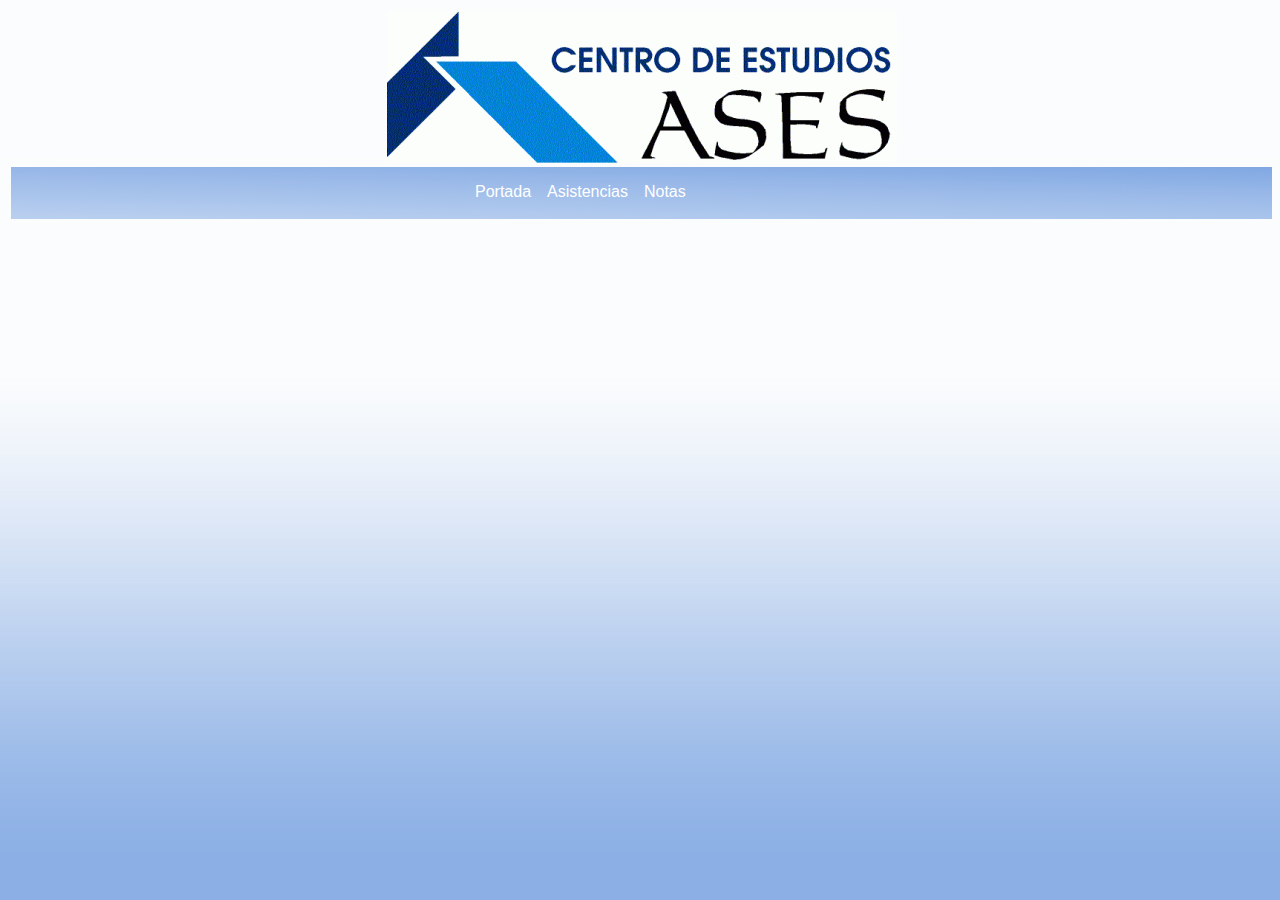
<file: ases/web/index.html>
<!DOCTYPE html PUBLIC "-//W3C//DTD XHTML 1.0 Transitional//EN" "http://www.w3.org/TR/xhtml1/DTD/xhtml1-transitional.dtd">
<html xmlns="http://www.w3.org/1999/xhtml">
<head>
<meta http-equiv="Content-Type" content="text/html; charset=utf-8" />
<title>Documento sin t&iacute;tulo</title>
<link href="ases.css" rel="stylesheet" type="text/css" />
<style type="text/css">
<!--
.Estilo1 {font-family: Arial, Helvetica, sans-serif}
body {
	background-image: url(img/background.gif);
	background-repeat: repeat;
}
<!--aqui empieza css del menu-->
body, ul, li {
margin:0;
padding:0;
margin-left:auto;
margin-right:auto;
}
ul {
list-style:none;
display:inline-block;


}
ul li {
float:left;



}
ul#dropdownmenu {
margin:none;
list-style:none;
height:40px;
width:100%;
background: url(img/cabeceragif.gif) no-repeat;
vertical-align: middle;

}
ul#dropdownmenu li {
height:40px;
}
ul#dropdownmenu li a {
display:block;
padding:8px;
height:24px;
color:#FFF;
font-family:Arial, Verdana, Geneva, sans-serif;
font-size:16px;
text-decoration:none;
}
ul#dropdownmenu li a:hover {
background:#3366CC;
}
ul#dropdownmenu li ul {
display:none;
}
ul#dropdownmenu li:hover ul {
display:block;
background:#999;
position:absolute;
}
ul#dropdownmenu li:hover ul li {
float:none;
position:relative;
background: url(img/cabeceragif.gif) no-repeat;
}
ul#dropdownmenu li ul li ul, ul#dropdownmenu li:hover ul li ul {
display:none;
}
ul#dropdownmenu li:hover ul li:hover ul {
display:block;
top:0;

}
#apDiv3 {
	position:relative;
	width:91%;
	height:79px;
	z-index:99;
	margin-left:5%;
	margin-right:5%;
	
}
#apDiv4 {
	position:absolute;
	width:236px;
	height:115px;
	z-index:100;
	left: 51px;
	top: 382px;
}
#apDiv1 {
	position:absolute;
	width:484px;
	height:52px;
	z-index:1;
	left: 467px;
	top: 175px;
}
-->
</style>
</head>

<body width="100%" height="100%"> 

<table width="100%" height="100%" border="0">

  <tr>
    <td height="98" align="center"><img src="img/!LOGOASE(1).GIF" width="510" height="152" align="middle" /></td>
  </tr>
    <tr>
    <td valign="top" align="center"><table width="100%" height="52" border="0" background="img/cabeceragif.gif">
      <tr>
        <td>
       <!--<table width="70%" border="0" align="center">
            <tr>
             <td width="91"  align="left"><a href="index.html" class="subrayado">Portada</a>&nbsp;&nbsp;</td>
              <td width="144"  align="left"><a href="consultaa.php" class="subrayado">Consulta de asistencia</a></td>
              <td width="128"  align="left"><a href="moda.php" class="subrayado">Insertar asistencia</a></td>
              <td width="112"  align="left"><a href="modia.php" class="subrayado">Modificar asistencia</a></td>
              <td width="119"  align="left"><a href="consultan.php" class="subrayado">Consulta de notas</a></td>
              <td width="112"  align="left"><a href="modn.php" class="subrayado">Insertar notas</a></td>
              <td width="112"  align="left"><a href="modin.php" class="subrayado">Modificar notas</a></td>
             
            </tr>
          </table>-->
           <div id="apDiv1">           
           <ul id="dropdownmenu">
<li><a href="index.html">Portada</a></li>
<li>
<a href="#">Asistencias</a>
<ul>
<li><a href="moda.php">Insertar asistencias</a></li>
<li><a href="consultaa.php">Consultar asistencias</a></li>
<li><a href="modia.php">Modificar asistencias</a></li>
</ul>
</li>
<li>
  <div align="left"><a href="#">Notas</a>
    <ul>
      <li><a href="modn.php">Insertar notas</a></li>
      <li><a href="consultan.php">Consultar notas</a></li>
      <li><a href="modin.php">Modificar notas</a></li>
    </ul>
  </div>
</li>
</ul></div>
</td>
        </tr>
      </table>
      </td>
      </tr>
    </table>
    <p>&nbsp;</p>
    </td>
  </tr>
</table>
</body>
</html>
</file>
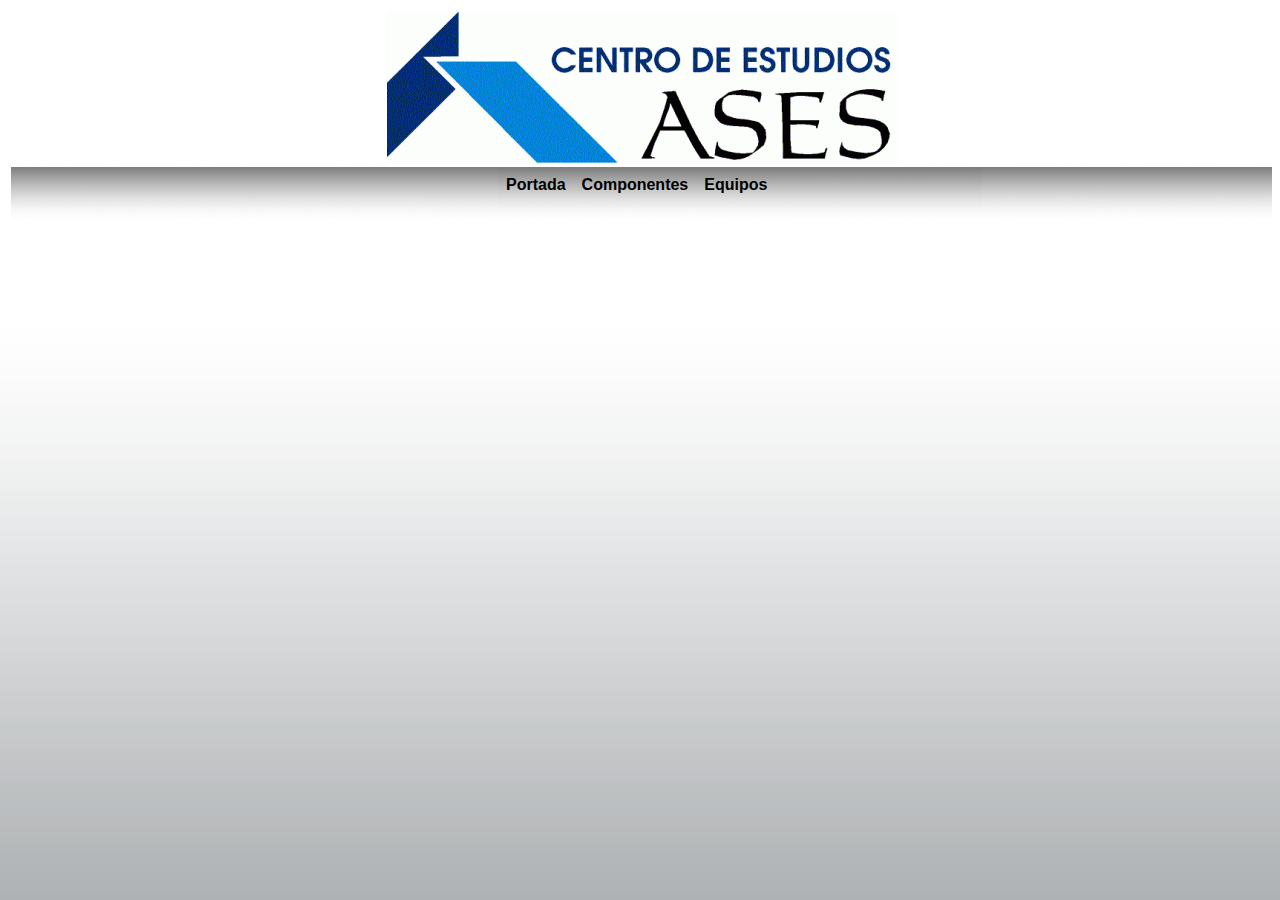
<file: ases/webinventario/index.html>
<!DOCTYPE html PUBLIC "-//W3C//DTD XHTML 1.0 Transitional//EN" "http://www.w3.org/TR/xhtml1/DTD/xhtml1-transitional.dtd">
<html xmlns="http://www.w3.org/1999/xhtml">
<head>
<meta http-equiv="Content-Type" content="text/html; charset=utf-8" />
<title>Documento sin t&iacute;tulo</title>
<link href="inventario.css" rel="stylesheet" type="text/css" />
<style type="text/css">
<!--
.Estilo1 {font-family: Arial, Helvetica, sans-serif}
body {
	background-image: url(img/background.gif);
	background-repeat: repeat;
}
<!--aqui empieza css del menu-->
body, ul, li {
margin:0;
padding:0;
margin-left:auto;
margin-right:auto;
}
ul {
list-style:none;
display:inline-block;


}
ul li {
float:left;



}
ul#dropdownmenu {
margin:none;
list-style:none;
height:40px;
width:100%;
background: url(img/cabeceragif.gif) no-repeat;
vertical-align: middle;

}
ul#dropdownmenu li {
height:40px;
}
ul#dropdownmenu li a {
display:block;
padding:8px;
height:24px;
color:#000000;
font-weight:bold;
font-family:Arial, Verdana, Geneva, sans-serif;
font-size:16px;
text-decoration:none;
}
ul#dropdownmenu li a:hover {
background:#FFFFFF;
}
ul#dropdownmenu li ul {
display:none;
}
ul#dropdownmenu li:hover ul {
display:block;
background:#999;
position:absolute;
}
ul#dropdownmenu li:hover ul li {
float:none;
position:relative;
background:#CCCCCC;
}
ul#dropdownmenu li ul li ul, ul#dropdownmenu li:hover ul li ul {
display:none;
}
ul#dropdownmenu li:hover ul li:hover ul {
display:block;
top:0;

}
#apDiv3 {
	position:relative;
	width:91%;
	height:79px;
	z-index:99;
	margin-left:5%;
	margin-right:5%;
	
}
#apDiv4 {
	position:absolute;
	width:236px;
	height:115px;
	z-index:100;
	left: 51px;
	top: 382px;
}
#apDiv1 {
	position:absolute;
	width:484px;
	height:69px;
	z-index:1;
	left: 467px;
	top: 175px;
}
#apDiv2 {
	position:absolute;
	width:280px;
	height:56px;
	z-index:1;
	left: 14px;
	top: 171px;
}
#apDiv5 {
	position:absolute;
	width:484px;
	height:52px;
	z-index:1;
	left: 498px;
	top: 168px;
}
-->
</style>
</head>

<body width="100%" height="100%"> 

<table width="100%" height="100%" border="0">

  <tr>
    <td height="98" align="center"><img src="img/!LOGOASE(1).GIF" width="510" height="152" align="middle" /></td>
  </tr>
    <tr>
    <td valign="top" align="center"><table width="100%" height="52" border="0" background="img/cabeceragif.gif">
      <tr>
        <td>
       <!--<table width="70%" border="0" align="center">
            <tr>
             <td width="91"  align="left"><a href="index.html" class="subrayado">Portada</a>&nbsp;&nbsp;</td>
              <td width="144"  align="left"><a href="consultaa.php" class="subrayado">Consulta de asistencia</a></td>
              <td width="128"  align="left"><a href="moda.php" class="subrayado">Insertar asistencia</a></td>
              <td width="112"  align="left"><a href="modia.php" class="subrayado">Modificar asistencia</a></td>
              <td width="119"  align="left"><a href="consultan.php" class="subrayado">Consulta de notas</a></td>
              <td width="112"  align="left"><a href="modn.php" class="subrayado">Insertar notas</a></td>
              <td width="112"  align="left"><a href="modin.php" class="subrayado">Modificar notas</a></td>
             
            </tr>
          </table>-->
             <div id="apDiv5">    
           <ul id="dropdownmenu">
<li><a href="index.html">Portada</a></li>
<li>
<a href="#">Componentes</a>
<ul>
<li><a href="consultac.php">Consultar</a></li>
<li><a href="#">Insertar</a></li>
<li><a href="#">Modificar</a></li>
</ul>
</li>
<li>
  <div align="left"><a href="#">Equipos</a>
    <ul>
<li><a href="consultae.php">Consultar</a></li>
<li><a href="#">Insertar</a></li>
<li><a href="#">Modificar</a></li>
    </ul>
  </div>
</li>
</ul>
           </div></td>
        </tr>
      </table>
      </td>
  </tr>
</table>
    <p>&nbsp;</p>
    </td>
  </tr>
</table>
</body>
</html>
</file>
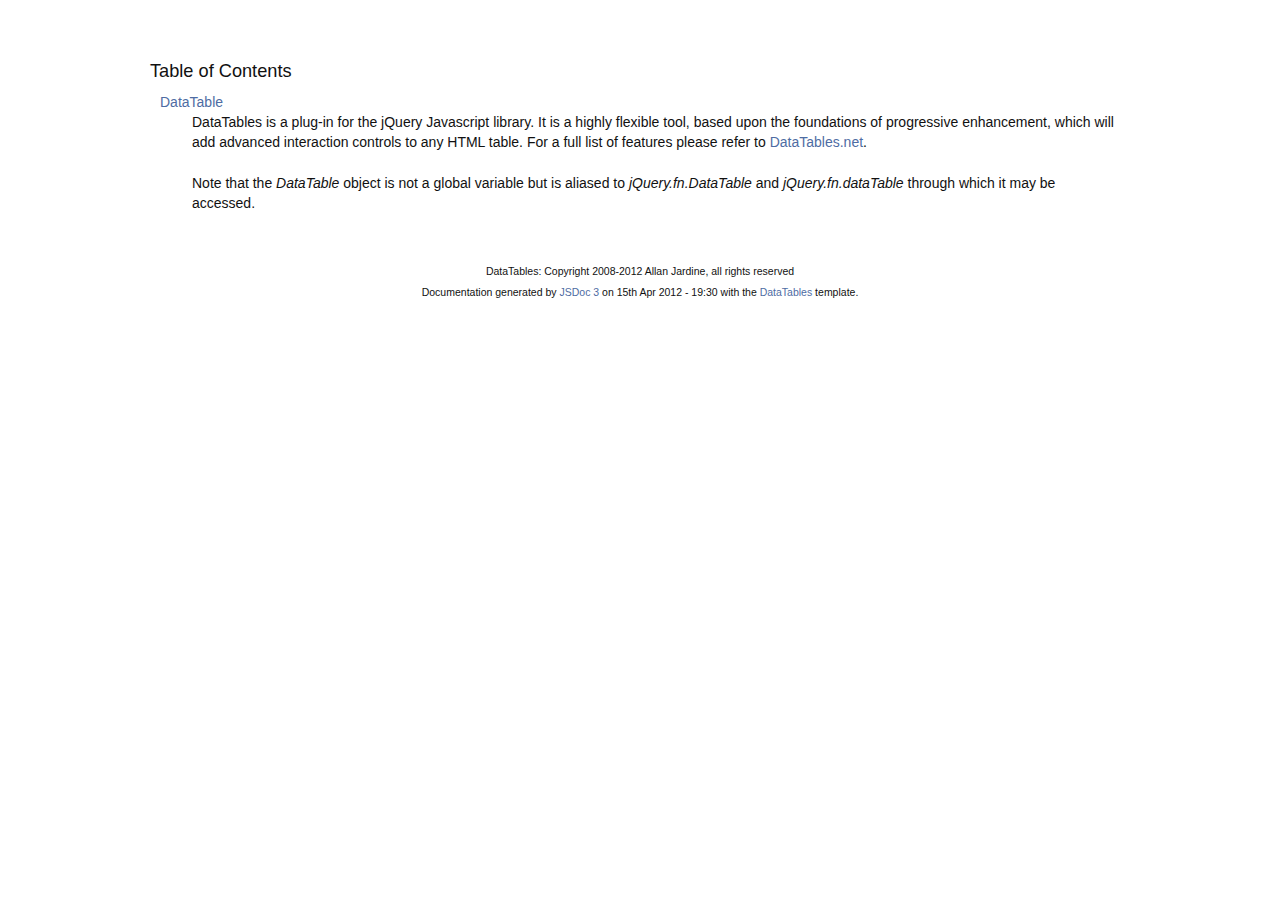
<file: ases/web/DataTables-1.9.1/docs/index.html>
<!DOCTYPE HTML PUBLIC "-//W3C//DTD HTML 4.01//EN" "http://www.w3.org/TR/html4/strict.dtd">
<html>
	<head>
		<meta http-equiv="Content-type" content="text/html; charset=utf-8">
		<title>Table of Contents - documentation</title>
  
		<style type="text/css" media="screen">
			@import "media/css/doc.css";
			@import "media/css/shCore.css";
			@import "media/css/shThemeDataTables.css";
		</style>
	
		<script type="text/javascript" src="media/js/shCore.js"></script>
		<script type="text/javascript" src="media/js/shBrushJScript.js"></script>
		<script type="text/javascript" src="media/js/jquery.js"></script>
		<script type="text/javascript" src="media/js/doc.js"></script>
	</head>
	<body>
		<div class="fw_container">
			<a name="top"></a>
			<div class="fw_header">
			</div>

			<div class="fw_content">
				<h3 class="subsection-title">Table of Contents</h3>
				<dl>
					<dt><a href="DataTable.html">DataTable</a></dt><dd>DataTables is a plug-in for the jQuery Javascript library. It is a 
highly flexible tool, based upon the foundations of progressive 
enhancement, which will add advanced interaction controls to any 
HTML table. For a full list of features please refer to
<a href="http://datatables.net">DataTables.net</a>.<br><br>Note that the <i>DataTable</i> object is not a global variable but is
aliased to <i>jQuery.fn.DataTable</i> and <i>jQuery.fn.dataTable</i> through which 
it may be  accessed.</dd>
				</dl>
   			</div>
		</div>

		<div class="fw_footer">
			DataTables: Copyright 2008-2012 Allan Jardine, all rights reserved<br>

			Documentation generated by <a href="https://github.com/micmath/JSDoc">JSDoc 3</a> on
			15th Apr 2012 - 19:30
			with the <a href="http://datatables.net/">DataTables</a> template.
		</div>
	</body>
</html>
</file>
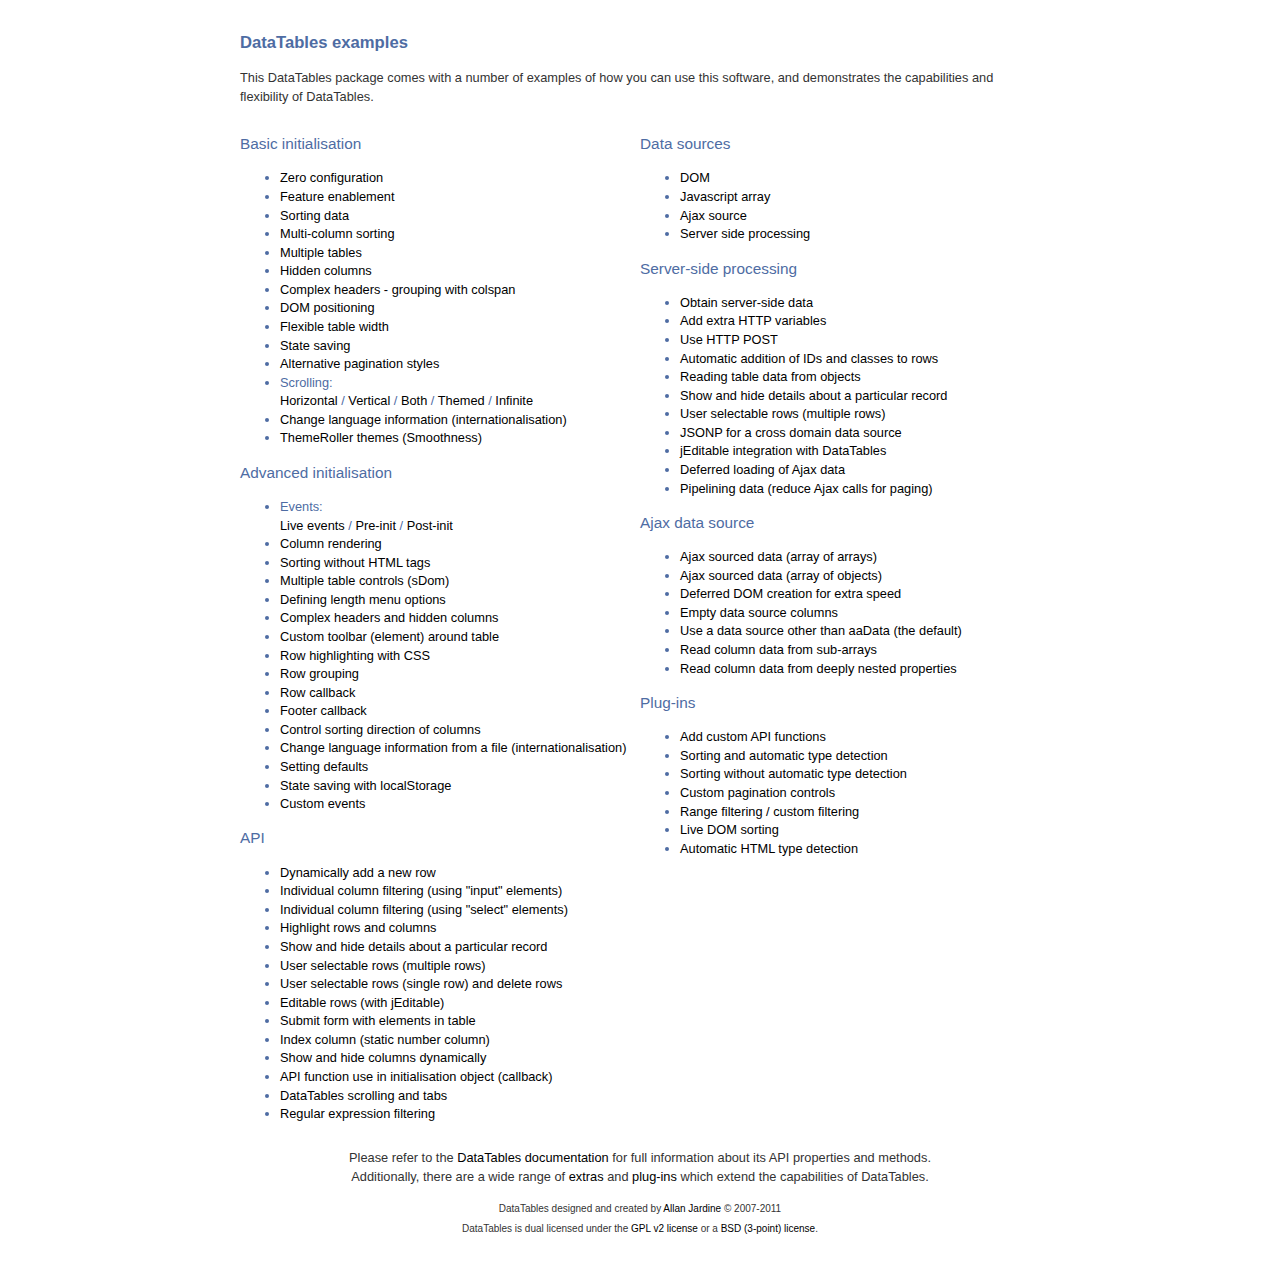
<file: ases/web/DataTables-1.9.1/examples/index.html>
<!DOCTYPE HTML PUBLIC "-//W3C//DTD HTML 4.01//EN" "http://www.w3.org/TR/html4/strict.dtd">
<html>
	<head>
		<meta http-equiv="content-type" content="text/html; charset=utf-8" />
		<link rel="shortcut icon" type="image/ico" href="http://www.datatables.net/favicon.ico" />
		
		<title>DataTables example</title>
		<style type="text/css" title="currentStyle">
			@import "../media/css/demo_page.css";
			@import "../media/css/demo_table.css";
		</style>
	</head>
	<body id="dt_example">
		<div id="container">
			<div class="full_width big">
				DataTables examples
			</div>
			
			<p>This DataTables package comes with a number of examples of how you can use this software, and demonstrates the capabilities and flexibility of DataTables.</p>
			
			<div class="demo_links">
				<h2>Basic initialisation</h2>
				<ul>
					<li><a href="basic_init/zero_config.html">Zero configuration</a></li>
					<li><a href="basic_init/filter_only.html">Feature enablement</a></li>
					<li><a href="basic_init/table_sorting.html">Sorting data</a></li>
					<li><a href="basic_init/multi_col_sort.html">Multi-column sorting</a></li>
					<li><a href="basic_init/multiple_tables.html">Multiple tables</a></li>
					<li><a href="basic_init/hidden_columns.html">Hidden columns</a></li>
					<li><a href="basic_init/complex_header.html">Complex headers - grouping with colspan</a></li>
					<li><a href="basic_init/dom.html">DOM positioning</a></li>
					<li><a href="basic_init/flexible_width.html">Flexible table width</a></li>
					<li><a href="basic_init/state_save.html">State saving</a></li>
					<li><a href="basic_init/alt_pagination.html">Alternative pagination styles</a></li>
					<li>Scrolling: <br>
						<a href="basic_init/scroll_x.html">Horizontal</a> / 
						<a href="basic_init/scroll_y.html">Vertical</a> / 
						<a href="basic_init/scroll_xy.html">Both</a> / 
						<a href="basic_init/scroll_y_theme.html">Themed</a> / 
						<a href="basic_init/scroll_y_infinite.html">Infinite</a>
					</li>
					<li><a href="basic_init/language.html">Change language information (internationalisation)</a></li>
					<li><a href="basic_init/themes.html">ThemeRoller themes (Smoothness)</a></li>
				</ul>
				
				<h2>Advanced initialisation</h2>
				<ul>
					<li>Events: <br>
						<a href="advanced_init/events_live.html">Live events</a> / 
						<a href="advanced_init/events_pre_init.html">Pre-init</a> / 
						<a href="advanced_init/events_post_init.html">Post-init</a>
					</li>
					<li><a href="advanced_init/column_render.html">Column rendering</a></li>
					<li><a href="advanced_init/html_sort.html">Sorting without HTML tags</a></li>
					<li><a href="advanced_init/dom_multiple_elements.html">Multiple table controls (sDom)</a></li>
					<li><a href="advanced_init/length_menu.html">Defining length menu options</a></li>
					<li><a href="advanced_init/complex_header.html">Complex headers and hidden columns</a></li>
					<li><a href="advanced_init/dom_toolbar.html">Custom toolbar (element) around table</a></li>
					<li><a href="advanced_init/highlight.html">Row highlighting with CSS</a></li>
					<li><a href="advanced_init/row_grouping.html">Row grouping</a></li>
					<li><a href="advanced_init/row_callback.html">Row callback</a></li>
					<li><a href="advanced_init/footer_callback.html">Footer callback</a></li>
					<li><a href="advanced_init/sorting_control.html">Control sorting direction of columns</a></li>
					<li><a href="advanced_init/language_file.html">Change language information from a file (internationalisation)</a></li>
					<li><a href="advanced_init/defaults.html">Setting defaults</a></li>
					<li><a href="advanced_init/localstorage.html">State saving with localStorage</a></li>
					<li><a href="advanced_init/dt_events.html">Custom events</a></li>
				</ul>
				
				<h2>API</h2>
				<ul>
					<li><a href="api/add_row.html">Dynamically add a new row</a></li>
					<li><a href="api/multi_filter.html">Individual column filtering (using "input" elements)</a></li>
					<li><a href="api/multi_filter_select.html">Individual column filtering (using "select" elements)</a></li>
					<li><a href="api/highlight.html">Highlight rows and columns</a></li>
					<li><a href="api/row_details.html">Show and hide details about a particular record</a></li>
					<li><a href="api/select_row.html">User selectable rows (multiple rows)</a></li>
					<li><a href="api/select_single_row.html">User selectable rows (single row) and delete rows</a></li>
					<li><a href="api/editable.html">Editable rows (with jEditable)</a></li>
					<li><a href="api/form.html">Submit form with elements in table</a></li>
					<li><a href="api/counter_column.html">Index column (static number column)</a></li>
					<li><a href="api/show_hide.html">Show and hide columns dynamically</a></li>
					<li><a href="api/api_in_init.html">API function use in initialisation object (callback)</a></li>
					<li><a href="api/tabs_and_scrolling.html">DataTables scrolling and tabs</a></li>
					<li><a href="api/regex.html">Regular expression filtering</a></li>
				</ul>
			</div>
			
			<div class="demo_links">
				<h2>Data sources</h2>
				<ul>
					<li><a href="data_sources/dom.html">DOM</a></li>
					<li><a href="data_sources/js_array.html">Javascript array</a></li>
					<li><a href="data_sources/ajax.html">Ajax source</a></li>
					<li><a href="data_sources/server_side.html">Server side processing</a></li>
				</ul>
				
				<h2>Server-side processing</h2>
				<ul>
					<li><a href="server_side/server_side.html">Obtain server-side data</a></li>
					<li><a href="server_side/custom_vars.html">Add extra HTTP variables</a></li>
					<li><a href="server_side/post.html">Use HTTP POST</a></li>
					<li><a href="server_side/ids.html">Automatic addition of IDs and classes to rows</a></li>
					<li><a href="server_side/object_data.html">Reading table data from objects</a></li>
					<li><a href="server_side/row_details.html">Show and hide details about a particular record</a></li>
					<li><a href="server_side/select_rows.html">User selectable rows (multiple rows)</a></li>
					<li><a href="server_side/jsonp.html">JSONP for a cross domain data source</a></li>
					<li><a href="server_side/editable.html">jEditable integration with DataTables</a></li>
					<li><a href="server_side/defer_loading.html">Deferred loading of Ajax data</a></li>
					<li><a href="server_side/pipeline.html">Pipelining data (reduce Ajax calls for paging)</a></li>
				</ul>
				
				<h2>Ajax data source</h2>
				<ul>
					<li><a href="ajax/ajax.html">Ajax sourced data (array of arrays)</a></li>
					<li><a href="ajax/objects.html">Ajax sourced data (array of objects)</a></li>
					<li><a href="ajax/defer_render.html">Deferred DOM creation for extra speed</a></li>
					<li><a href="ajax/null_data_source.html">Empty data source columns</a></li>
					<li><a href="ajax/custom_data_property.html">Use a data source other than aaData (the default)</a></li>
					<li><a href="ajax/objects_subarrays.html">Read column data from sub-arrays</a></li>
					<li><a href="ajax/deep.html">Read column data from deeply nested properties</a></li>
				</ul>
				
				<h2>Plug-ins</h2>
				<ul>
					<li><a href="plug-ins/plugin_api.html">Add custom API functions</a></li>
					<li><a href="plug-ins/sorting_plugin.html">Sorting and automatic type detection</a></li>
					<li><a href="plug-ins/sorting_sType.html">Sorting without automatic type detection</a></li>
					<li><a href="plug-ins/paging_plugin.html">Custom pagination controls</a></li>
					<li><a href="plug-ins/range_filtering.html">Range filtering / custom filtering</a></li>
					<li><a href="plug-ins/dom_sort.html">Live DOM sorting</a></li>
					<li><a href="plug-ins/html_sort.html">Automatic HTML type detection</a></li>
				</ul>
			</div>
			
			
			<div id="footer" class="clear" style="text-align:center;">
				<p>
					Please refer to the <a href="http://www.datatables.net/usage">DataTables documentation</a> for full information about its API properties and methods.<br>
					Additionally, there are a wide range of <a href="http://www.datatables.net/extras">extras</a> and <a href="http://www.datatables.net/plug-ins">plug-ins</a> which extend the capabilities of DataTables.
				</p>
				
				<span style="font-size:10px;">
					DataTables designed and created by <a href="http://www.sprymedia.co.uk">Allan Jardine</a> &copy; 2007-2011<br>
					DataTables is dual licensed under the <a href="http://www.datatables.net/license_gpl2">GPL v2 license</a> or a <a href="http://www.datatables.net/license_bsd">BSD (3-point) license</a>.
				</span>
			</div>
		</div>
	</body>
</html>
</file>
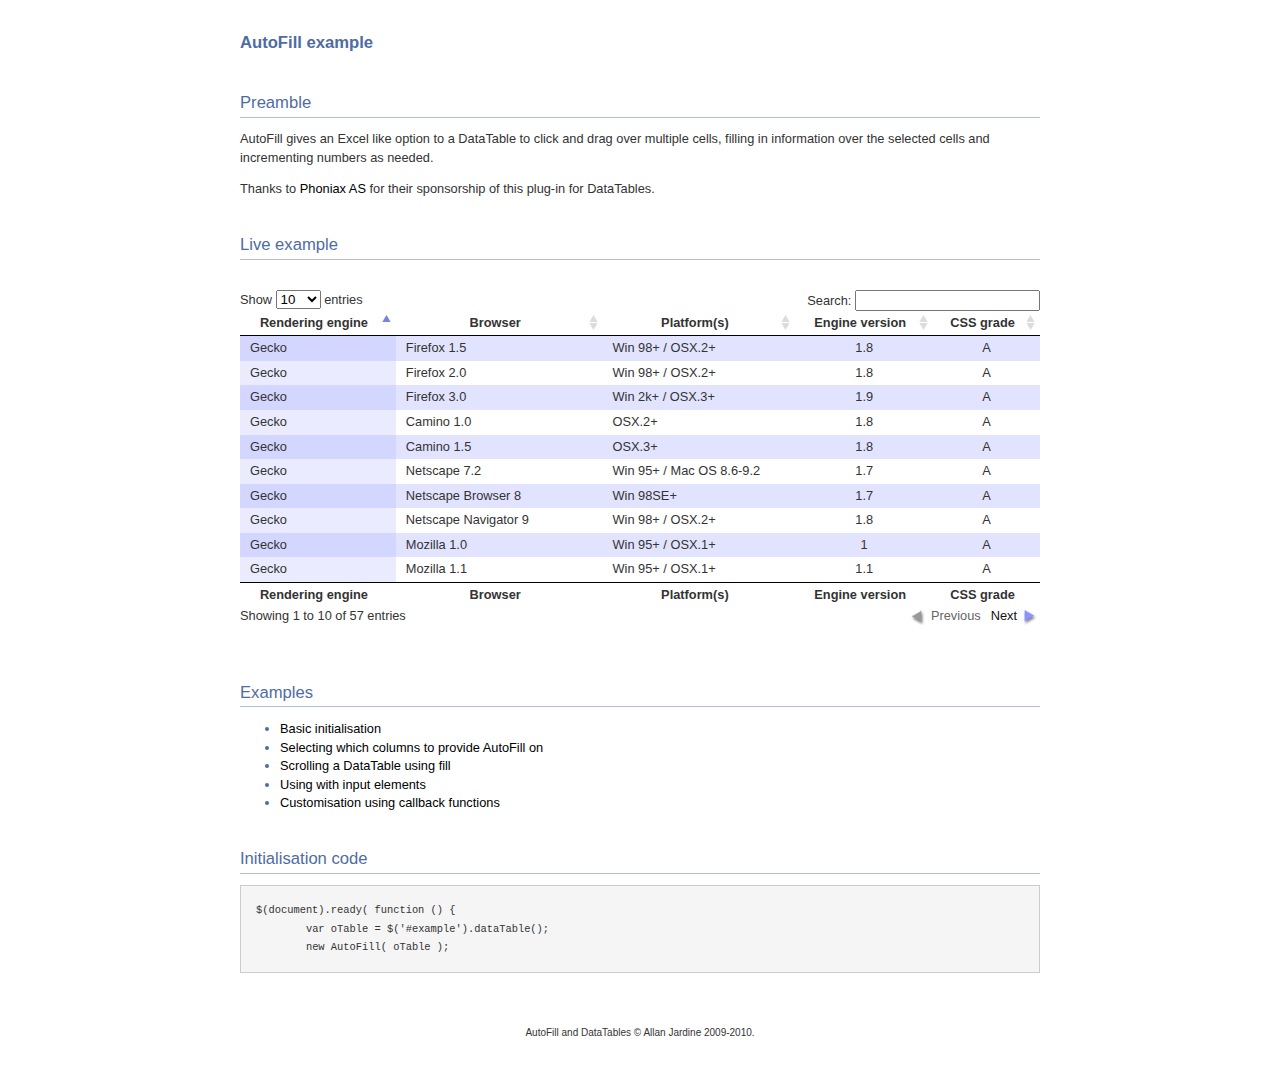
<file: ases/web/DataTables-1.9.1/extras/AutoFill/index.html>
<!DOCTYPE HTML PUBLIC "-//W3C//DTD HTML 4.01//EN" "http://www.w3.org/TR/html4/strict.dtd">
<html>
	<head>
		<meta http-equiv="content-type" content="text/html; charset=utf-8">
		<link rel="shortcut icon" type="image/ico" href="http://www.sprymedia.co.uk/media/images/favicon.ico">
		
		<title>AutoFill example</title>
		<style type="text/css" title="currentStyle">
			@import "../../media/css/demo_page.css";
			@import "../../media/css/demo_table.css";
			@import "media/css/AutoFill.css";
		</style>
		<script type="text/javascript" charset="utf-8" src="../../media/js/jquery.js"></script>
		<script type="text/javascript" charset="utf-8" src="../../media/js/jquery.dataTables.js"></script>
		<script type="text/javascript" charset="utf-8" src="media/js/AutoFill.js"></script>
		<script type="text/javascript" charset="utf-8">
			$(document).ready( function () {
				var oTable = $('#example').dataTable();
				new AutoFill( oTable );
			} );
		</script>
	</head>
	<body id="dt_example">
		<div id="container">
			<div class="full_width big">
				AutoFill example
			</div>
			
			<h1>Preamble</h1>
			<p>
				AutoFill gives an Excel like option to a DataTable to click and drag over multiple
				cells, filling in information over the selected cells and incrementing numbers as needed.
			</p>
			<p>Thanks to <a href="http://www.phoniax.no/">Phoniax AS</a> for their sponsorship of this plug-in for DataTables.</p>
			
			
			
			<h1>Live example</h1>
			<form>
			<div id="demo">
<table cellpadding="0" cellspacing="0" border="0" class="display" id="example">
	<thead>
		<tr>
			<th>Rendering engine</th>
			<th>Browser</th>
			<th>Platform(s)</th>
			<th>Engine version</th>
			<th>CSS grade</th>
		</tr>
	</thead>
	<tfoot>
		<tr>
			<th>Rendering engine</th>
			<th>Browser</th>
			<th>Platform(s)</th>
			<th>Engine version</th>
			<th>CSS grade</th>
		</tr>
	</tfoot>
	<tbody>
		<tr class="odd_gradeX">
			<td>Trident</td>
			<td>Internet Explorer 4.0</td>
			<td>Win 95+ (Entity: &amp;)</td>
			<td class="center">4</td>
			<td class="center">X</td>
		</tr>
		<tr class="even_gradeC">
			<td>Trident</td>
			<td>Internet Explorer 5.0</td>
			<td>Win 95+</td>
			<td class="center">5</td>
			<td class="center">C</td>
		</tr>
		<tr class="odd_gradeA">
			<td>Trident</td>
			<td>Internet Explorer 5.5</td>
			<td>Win 95+</td>
			<td class="center">5.5</td>
			<td class="center">A</td>
		</tr>
		<tr class="even_gradeA">
			<td>Trident</td>
			<td>Internet Explorer 6</td>
			<td>Win 98+</td>
			<td class="center">6</td>
			<td class="center">A</td>
		</tr>
		<tr class="odd_gradeA">
			<td>Trident</td>
			<td>Internet Explorer 7</td>
			<td>Win XP SP2+</td>
			<td class="center">7</td>
			<td class="center">A</td>
		</tr>
		<tr class="even_gradeA">
			<td>Trident</td>
			<td>AOL browser (AOL desktop)</td>
			<td>Win XP</td>
			<td class="center">6</td>
			<td class="center">A</td>
		</tr>
		<tr class="odd_gradeA">
			<td>Gecko (UTF-8: $¢€)</td>
			<td>Firefox 1.0</td>
			<td>Win 98+ / OSX.2+</td>
			<td class="center">1.7</td>
			<td class="center">A</td>
		</tr>
		<tr class="even_gradeA">
			<td>Gecko</td>
			<td>Firefox 1.5</td>
			<td>Win 98+ / OSX.2+</td>
			<td class="center">1.8</td>
			<td class="center">A</td>
		</tr>
		<tr class="odd_gradeA">
			<td>Gecko</td>
			<td>Firefox 2.0</td>
			<td>Win 98+ / OSX.2+</td>
			<td class="center">1.8</td>
			<td class="center">A</td>
		</tr>
		<tr class="even_gradeA">
			<td>Gecko</td>
			<td>Firefox 3.0</td>
			<td>Win 2k+ / OSX.3+</td>
			<td class="center">1.9</td>
			<td class="center">A</td>
		</tr>
		<tr class="odd_gradeA">
			<td>Gecko</td>
			<td>Camino 1.0</td>
			<td>OSX.2+</td>
			<td class="center">1.8</td>
			<td class="center">A</td>
		</tr>
		<tr class="even_gradeA">
			<td>Gecko</td>
			<td>Camino 1.5</td>
			<td>OSX.3+</td>
			<td class="center">1.8</td>
			<td class="center">A</td>
		</tr>
		<tr class="odd_gradeA">
			<td>Gecko</td>
			<td>Netscape 7.2</td>
			<td>Win 95+ / Mac OS 8.6-9.2</td>
			<td class="center">1.7</td>
			<td class="center">A</td>
		</tr>
		<tr class="even_gradeA">
			<td>Gecko</td>
			<td>Netscape Browser 8</td>
			<td>Win 98SE+</td>
			<td class="center">1.7</td>
			<td class="center">A</td>
		</tr>
		<tr class="odd_gradeA">
			<td>Gecko</td>
			<td>Netscape Navigator 9</td>
			<td>Win 98+ / OSX.2+</td>
			<td class="center">1.8</td>
			<td class="center">A</td>
		</tr>
		<tr class="even_gradeA">
			<td>Gecko</td>
			<td>Mozilla 1.0</td>
			<td>Win 95+ / OSX.1+</td>
			<td class="center">1</td>
			<td class="center">A</td>
		</tr>
		<tr class="odd_gradeA">
			<td>Gecko</td>
			<td>Mozilla 1.1</td>
			<td>Win 95+ / OSX.1+</td>
			<td class="center">1.1</td>
			<td class="center">A</td>
		</tr>
		<tr class="even_gradeA">
			<td>Gecko</td>
			<td>Mozilla 1.2</td>
			<td>Win 95+ / OSX.1+</td>
			<td class="center">1.2</td>
			<td class="center">A</td>
		</tr>
		<tr class="odd_gradeA">
			<td>Gecko</td>
			<td>Mozilla 1.3</td>
			<td>Win 95+ / OSX.1+</td>
			<td class="center">1.3</td>
			<td class="center">A</td>
		</tr>
		<tr class="even_gradeA">
			<td>Gecko</td>
			<td>Mozilla 1.4</td>
			<td>Win 95+ / OSX.1+</td>
			<td class="center">1.4</td>
			<td class="center">A</td>
		</tr>
		<tr class="odd_gradeA">
			<td>Gecko</td>
			<td>Mozilla 1.5</td>
			<td>Win 95+ / OSX.1+</td>
			<td class="center">1.5</td>
			<td class="center">A</td>
		</tr>
		<tr class="even_gradeA">
			<td>Gecko</td>
			<td>Mozilla 1.6</td>
			<td>Win 95+ / OSX.1+</td>
			<td class="center">1.6</td>
			<td class="center">A</td>
		</tr>
		<tr class="odd_gradeA">
			<td>Gecko</td>
			<td>Mozilla 1.7</td>
			<td>Win 98+ / OSX.1+</td>
			<td class="center">1.7</td>
			<td class="center">A</td>
		</tr>
		<tr class="even_gradeA">
			<td>Gecko</td>
			<td>Mozilla 1.8</td>
			<td>Win 98+ / OSX.1+</td>
			<td class="center">1.8</td>
			<td class="center">A</td>
		</tr>
		<tr class="odd_gradeA">
			<td>Gecko</td>
			<td>Seamonkey 1.1</td>
			<td>Win 98+ / OSX.2+</td>
			<td class="center">1.8</td>
			<td class="center">A</td>
		</tr>
		<tr class="even_gradeA">
			<td>Gecko</td>
			<td>Epiphany 2.20</td>
			<td>Gnome</td>
			<td class="center">1.8</td>
			<td class="center">A</td>
		</tr>
		<tr class="odd_gradeA">
			<td>Webkit</td>
			<td>Safari 1.2</td>
			<td>OSX.3</td>
			<td class="center">125.5</td>
			<td class="center">A</td>
		</tr>
		<tr class="even_gradeA">
			<td>Webkit</td>
			<td>Safari 1.3</td>
			<td>OSX.3</td>
			<td class="center">312.8</td>
			<td class="center">A</td>
		</tr>
		<tr class="odd_gradeA">
			<td>Webkit</td>
			<td>Safari 2.0</td>
			<td>OSX.4+</td>
			<td class="center">419.3</td>
			<td class="center">A</td>
		</tr>
		<tr class="even_gradeA">
			<td>Webkit</td>
			<td>Safari 3.0</td>
			<td>OSX.4+</td>
			<td class="center">522.1</td>
			<td class="center">A</td>
		</tr>
		<tr class="odd_gradeA">
			<td>Webkit</td>
			<td>OmniWeb 5.5</td>
			<td>OSX.4+</td>
			<td class="center">420</td>
			<td class="center">A</td>
		</tr>
		<tr class="even_gradeA">
			<td>Webkit</td>
			<td>iPod Touch / iPhone</td>
			<td>iPod</td>
			<td class="center">420.1</td>
			<td class="center">A</td>
		</tr>
		<tr class="odd_gradeA">
			<td>Webkit</td>
			<td>S60</td>
			<td>S60</td>
			<td class="center">413</td>
			<td class="center">A</td>
		</tr>
		<tr class="even_gradeA">
			<td>Presto</td>
			<td>Opera 7.0</td>
			<td>Win 95+ / OSX.1+</td>
			<td class="center">-</td>
			<td class="center">A</td>
		</tr>
		<tr class="odd_gradeA">
			<td>Presto</td>
			<td>Opera 7.5</td>
			<td>Win 95+ / OSX.2+</td>
			<td class="center">-</td>
			<td class="center">A</td>
		</tr>
		<tr class="even_gradeA">
			<td>Presto</td>
			<td>Opera 8.0</td>
			<td>Win 95+ / OSX.2+</td>
			<td class="center">-</td>
			<td class="center">A</td>
		</tr>
		<tr class="odd_gradeA">
			<td>Presto</td>
			<td>Opera 8.5</td>
			<td>Win 95+ / OSX.2+</td>
			<td class="center">-</td>
			<td class="center">A</td>
		</tr>
		<tr class="even_gradeA">
			<td>Presto</td>
			<td>Opera 9.0</td>
			<td>Win 95+ / OSX.3+</td>
			<td class="center">-</td>
			<td class="center">A</td>
		</tr>
		<tr class="odd_gradeA">
			<td>Presto</td>
			<td>Opera 9.2</td>
			<td>Win 88+ / OSX.3+</td>
			<td class="center">-</td>
			<td class="center">A</td>
		</tr>
		<tr class="even_gradeA">
			<td>Presto</td>
			<td>Opera 9.5</td>
			<td>Win 88+ / OSX.3+</td>
			<td class="center">-</td>
			<td class="center">A</td>
		</tr>
		<tr class="odd_gradeA">
			<td>Presto</td>
			<td>Opera for Wii</td>
			<td>Wii</td>
			<td class="center">-</td>
			<td class="center">A</td>
		</tr>
		<tr class="even_gradeA">
			<td>Presto</td>
			<td>Nokia N800</td>
			<td>N800</td>
			<td class="center">-</td>
			<td class="center">A</td>
		</tr>
		<tr class="odd_gradeA">
			<td>Presto</td>
			<td>Nintendo DS browser</td>
			<td>Nintendo DS</td>
			<td class="center">8.5</td>
			<td class="center">C/A<sup>1</sup></td>
		</tr>
		<tr class="even_gradeC">
			<td>KHTML</td>
			<td>Konqureror 3.1</td>
			<td>KDE 3.1</td>
			<td class="center">3.1</td>
			<td class="center">C</td>
		</tr>
		<tr class="odd_gradeA">
			<td>KHTML</td>
			<td>Konqureror 3.3</td>
			<td>KDE 3.3</td>
			<td class="center">3.3</td>
			<td class="center">A</td>
		</tr>
		<tr class="even_gradeA">
			<td>KHTML</td>
			<td>Konqureror 3.5</td>
			<td>KDE 3.5</td>
			<td class="center">3.5</td>
			<td class="center">A</td>
		</tr>
		<tr class="odd_gradeX">
			<td>Tasman</td>
			<td>Internet Explorer 4.5</td>
			<td>Mac OS 8-9</td>
			<td class="center">-</td>
			<td class="center">X</td>
		</tr>
		<tr class="even_gradeC">
			<td>Tasman</td>
			<td>Internet Explorer 5.1</td>
			<td>Mac OS 7.6-9</td>
			<td class="center">1</td>
			<td class="center">C</td>
		</tr>
		<tr class="odd_gradeC">
			<td>Tasman</td>
			<td>Internet Explorer 5.2</td>
			<td>Mac OS 8-X</td>
			<td class="center">1</td>
			<td class="center">C</td>
		</tr>
		<tr class="even_gradeA">
			<td>Misc</td>
			<td>NetFront 3.1</td>
			<td>Embedded devices</td>
			<td class="center">-</td>
			<td class="center">C</td>
		</tr>
		<tr class="odd_gradeA">
			<td>Misc</td>
			<td>NetFront 3.4</td>
			<td>Embedded devices</td>
			<td class="center">-</td>
			<td class="center">A</td>
		</tr>
		<tr class="even_gradeX">
			<td>Misc</td>
			<td>Dillo 0.8</td>
			<td>Embedded devices</td>
			<td class="center">-</td>
			<td class="center">X</td>
		</tr>
		<tr class="odd_gradeX">
			<td>Misc</td>
			<td>Links</td>
			<td>Text only</td>
			<td class="center">-</td>
			<td class="center">X</td>
		</tr>
		<tr class="even_gradeX">
			<td>Misc</td>
			<td>Lynx</td>
			<td>Text only</td>
			<td class="center">-</td>
			<td class="center">X</td>
		</tr>
		<tr class="odd_gradeC">
			<td>Misc</td>
			<td>IE Mobile</td>
			<td>Windows Mobile 6</td>
			<td class="center">-</td>
			<td class="center">C</td>
		</tr>
		<tr class="even_gradeC">
			<td>Misc</td>
			<td>PSP browser</td>
			<td>PSP</td>
			<td class="center">-</td>
			<td class="center">C</td>
		</tr>
		<tr class="odd_gradeU">
			<td>Other browsers</td>
			<td>All others</td>
			<td>-</td>
			<td class="center">-</td>
			<td class="center">U</td>
		</tr>
	</tbody>
</table>
			</div>
		</form>
			<div class="spacer"></div>
			
			
			<h1>Examples</h1>
			<ul>
				<li><a href="index.html">Basic initialisation</a></li>
				<li><a href="columns.html">Selecting which columns to provide AutoFill on</a></li>
				<li><a href="scrolling.html">Scrolling a DataTable using fill</a></li>
				<li><a href="inputs.html">Using with input elements</a></li>
				<li><a href="callbacks.html">Customisation using callback functions</a></li>
			</ul>
			
			
			<h1>Initialisation code</h1>
			<pre>$(document).ready( function () {
	var oTable = $('#example').dataTable();
	new AutoFill( oTable );</pre>
			
			<div id="footer" style="text-align:center;">
				<span style="font-size:10px;">
					AutoFill and DataTables &copy; Allan Jardine 2009-2010.<br>
				</span>
			</div>
		</div>
	</body>
</html>
</file>
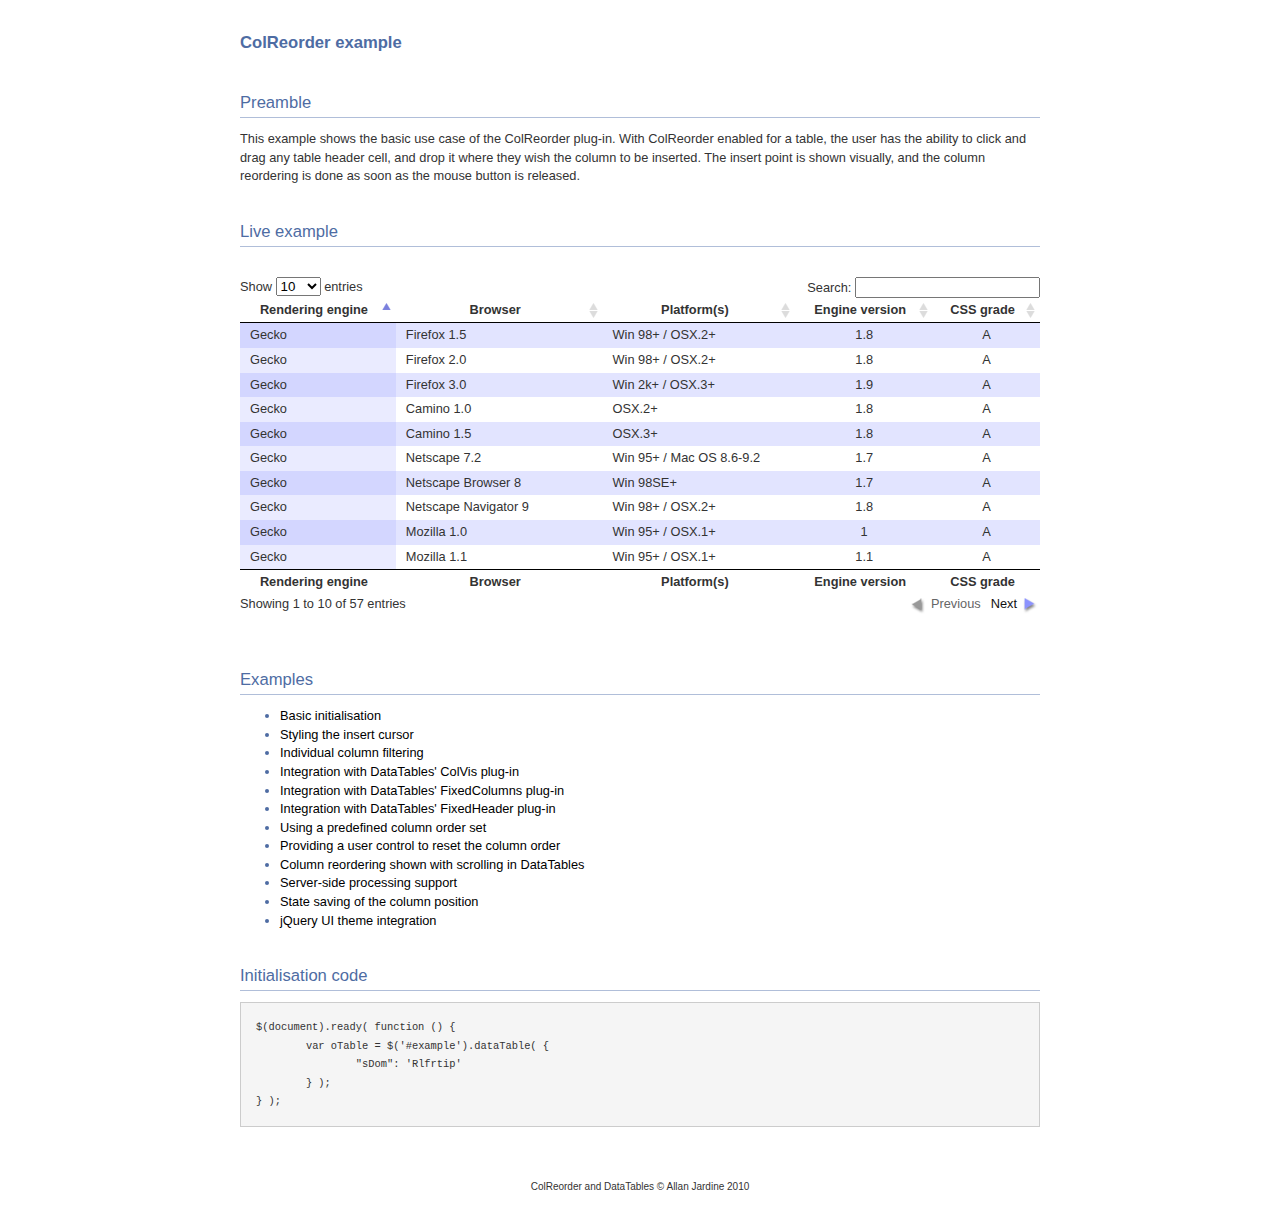
<file: ases/web/DataTables-1.9.1/extras/ColReorder/index.html>
<!DOCTYPE HTML PUBLIC "-//W3C//DTD HTML 4.01//EN" "http://www.w3.org/TR/html4/strict.dtd">
<html>
	<head>
		<meta http-equiv="content-type" content="text/html; charset=utf-8">
		<link rel="shortcut icon" type="image/ico" href="http://www.sprymedia.co.uk/media/images/favicon.ico">
		
		<title>ColReorder example</title>
		<style type="text/css" title="currentStyle">
			@import "../../media/css/demo_page.css";
			@import "../../media/css/demo_table.css";
			@import "media/css/ColReorder.css";
		</style>
		<script type="text/javascript" charset="utf-8" src="../../media/js/jquery.js"></script>
		<script type="text/javascript" charset="utf-8" src="../../media/js/jquery.dataTables.js"></script>
		<script type="text/javascript" charset="utf-8" src="media/js/ColReorder.js"></script>
		<script type="text/javascript" charset="utf-8">
			$(document).ready( function () {
				var oTable = $('#example').dataTable( {
					"sDom": 'Rlfrtip'
				} );
			} );
		</script>
	</head>
	<body id="dt_example">
		<div id="container">
			<div class="full_width big">
				ColReorder example
			</div>
			
			<h1>Preamble</h1>
			<p>This example shows the basic use case of the ColReorder plug-in. With ColReorder enabled
				for a table, the user has the ability to click and drag any table header cell, and drop 
				it where they wish the column to be inserted. The insert point is shown visually, and
				the column reordering is done as soon as the mouse button is released.</p>
			
			<h1>Live example</h1>
			<form>
			<div id="demo">
<table cellpadding="0" cellspacing="0" border="0" class="display" id="example">
	<thead>
		<tr>
			<th>Rendering engine</th>
			<th>Browser</th>
			<th>Platform(s)</th>
			<th>Engine version</th>
			<th>CSS grade</th>
		</tr>
	</thead>
	<tfoot>
		<tr>
			<th>Rendering engine</th>
			<th>Browser</th>
			<th>Platform(s)</th>
			<th>Engine version</th>
			<th>CSS grade</th>
		</tr>
	</tfoot>
	<tbody>
		<tr class="odd_gradeX">
			<td>Trident</td>
			<td>Internet Explorer 4.0</td>
			<td>Win 95+ (Entity: &amp;)</td>
			<td class="center">4</td>
			<td class="center">X</td>
		</tr>
		<tr class="even_gradeC">
			<td>Trident</td>
			<td>Internet Explorer 5.0</td>
			<td>Win 95+</td>
			<td class="center">5</td>
			<td class="center">C</td>
		</tr>
		<tr class="odd_gradeA">
			<td>Trident</td>
			<td>Internet Explorer 5.5</td>
			<td>Win 95+</td>
			<td class="center">5.5</td>
			<td class="center">A</td>
		</tr>
		<tr class="even_gradeA">
			<td>Trident</td>
			<td>Internet Explorer 6</td>
			<td>Win 98+</td>
			<td class="center">6</td>
			<td class="center">A</td>
		</tr>
		<tr class="odd_gradeA">
			<td>Trident</td>
			<td>Internet Explorer 7</td>
			<td>Win XP SP2+</td>
			<td class="center">7</td>
			<td class="center">A</td>
		</tr>
		<tr class="even_gradeA">
			<td>Trident</td>
			<td>AOL browser (AOL desktop)</td>
			<td>Win XP</td>
			<td class="center">6</td>
			<td class="center">A</td>
		</tr>
		<tr class="odd_gradeA">
			<td>Gecko (UTF-8: $¢€)</td>
			<td>Firefox 1.0</td>
			<td>Win 98+ / OSX.2+</td>
			<td class="center">1.7</td>
			<td class="center">A</td>
		</tr>
		<tr class="even_gradeA">
			<td>Gecko</td>
			<td>Firefox 1.5</td>
			<td>Win 98+ / OSX.2+</td>
			<td class="center">1.8</td>
			<td class="center">A</td>
		</tr>
		<tr class="odd_gradeA">
			<td>Gecko</td>
			<td>Firefox 2.0</td>
			<td>Win 98+ / OSX.2+</td>
			<td class="center">1.8</td>
			<td class="center">A</td>
		</tr>
		<tr class="even_gradeA">
			<td>Gecko</td>
			<td>Firefox 3.0</td>
			<td>Win 2k+ / OSX.3+</td>
			<td class="center">1.9</td>
			<td class="center">A</td>
		</tr>
		<tr class="odd_gradeA">
			<td>Gecko</td>
			<td>Camino 1.0</td>
			<td>OSX.2+</td>
			<td class="center">1.8</td>
			<td class="center">A</td>
		</tr>
		<tr class="even_gradeA">
			<td>Gecko</td>
			<td>Camino 1.5</td>
			<td>OSX.3+</td>
			<td class="center">1.8</td>
			<td class="center">A</td>
		</tr>
		<tr class="odd_gradeA">
			<td>Gecko</td>
			<td>Netscape 7.2</td>
			<td>Win 95+ / Mac OS 8.6-9.2</td>
			<td class="center">1.7</td>
			<td class="center">A</td>
		</tr>
		<tr class="even_gradeA">
			<td>Gecko</td>
			<td>Netscape Browser 8</td>
			<td>Win 98SE+</td>
			<td class="center">1.7</td>
			<td class="center">A</td>
		</tr>
		<tr class="odd_gradeA">
			<td>Gecko</td>
			<td>Netscape Navigator 9</td>
			<td>Win 98+ / OSX.2+</td>
			<td class="center">1.8</td>
			<td class="center">A</td>
		</tr>
		<tr class="even_gradeA">
			<td>Gecko</td>
			<td>Mozilla 1.0</td>
			<td>Win 95+ / OSX.1+</td>
			<td class="center">1</td>
			<td class="center">A</td>
		</tr>
		<tr class="odd_gradeA">
			<td>Gecko</td>
			<td>Mozilla 1.1</td>
			<td>Win 95+ / OSX.1+</td>
			<td class="center">1.1</td>
			<td class="center">A</td>
		</tr>
		<tr class="even_gradeA">
			<td>Gecko</td>
			<td>Mozilla 1.2</td>
			<td>Win 95+ / OSX.1+</td>
			<td class="center">1.2</td>
			<td class="center">A</td>
		</tr>
		<tr class="odd_gradeA">
			<td>Gecko</td>
			<td>Mozilla 1.3</td>
			<td>Win 95+ / OSX.1+</td>
			<td class="center">1.3</td>
			<td class="center">A</td>
		</tr>
		<tr class="even_gradeA">
			<td>Gecko</td>
			<td>Mozilla 1.4</td>
			<td>Win 95+ / OSX.1+</td>
			<td class="center">1.4</td>
			<td class="center">A</td>
		</tr>
		<tr class="odd_gradeA">
			<td>Gecko</td>
			<td>Mozilla 1.5</td>
			<td>Win 95+ / OSX.1+</td>
			<td class="center">1.5</td>
			<td class="center">A</td>
		</tr>
		<tr class="even_gradeA">
			<td>Gecko</td>
			<td>Mozilla 1.6</td>
			<td>Win 95+ / OSX.1+</td>
			<td class="center">1.6</td>
			<td class="center">A</td>
		</tr>
		<tr class="odd_gradeA">
			<td>Gecko</td>
			<td>Mozilla 1.7</td>
			<td>Win 98+ / OSX.1+</td>
			<td class="center">1.7</td>
			<td class="center">A</td>
		</tr>
		<tr class="even_gradeA">
			<td>Gecko</td>
			<td>Mozilla 1.8</td>
			<td>Win 98+ / OSX.1+</td>
			<td class="center">1.8</td>
			<td class="center">A</td>
		</tr>
		<tr class="odd_gradeA">
			<td>Gecko</td>
			<td>Seamonkey 1.1</td>
			<td>Win 98+ / OSX.2+</td>
			<td class="center">1.8</td>
			<td class="center">A</td>
		</tr>
		<tr class="even_gradeA">
			<td>Gecko</td>
			<td>Epiphany 2.20</td>
			<td>Gnome</td>
			<td class="center">1.8</td>
			<td class="center">A</td>
		</tr>
		<tr class="odd_gradeA">
			<td>Webkit</td>
			<td>Safari 1.2</td>
			<td>OSX.3</td>
			<td class="center">125.5</td>
			<td class="center">A</td>
		</tr>
		<tr class="even_gradeA">
			<td>Webkit</td>
			<td>Safari 1.3</td>
			<td>OSX.3</td>
			<td class="center">312.8</td>
			<td class="center">A</td>
		</tr>
		<tr class="odd_gradeA">
			<td>Webkit</td>
			<td>Safari 2.0</td>
			<td>OSX.4+</td>
			<td class="center">419.3</td>
			<td class="center">A</td>
		</tr>
		<tr class="even_gradeA">
			<td>Webkit</td>
			<td>Safari 3.0</td>
			<td>OSX.4+</td>
			<td class="center">522.1</td>
			<td class="center">A</td>
		</tr>
		<tr class="odd_gradeA">
			<td>Webkit</td>
			<td>OmniWeb 5.5</td>
			<td>OSX.4+</td>
			<td class="center">420</td>
			<td class="center">A</td>
		</tr>
		<tr class="even_gradeA">
			<td>Webkit</td>
			<td>iPod Touch / iPhone</td>
			<td>iPod</td>
			<td class="center">420.1</td>
			<td class="center">A</td>
		</tr>
		<tr class="odd_gradeA">
			<td>Webkit</td>
			<td>S60</td>
			<td>S60</td>
			<td class="center">413</td>
			<td class="center">A</td>
		</tr>
		<tr class="even_gradeA">
			<td>Presto</td>
			<td>Opera 7.0</td>
			<td>Win 95+ / OSX.1+</td>
			<td class="center">-</td>
			<td class="center">A</td>
		</tr>
		<tr class="odd_gradeA">
			<td>Presto</td>
			<td>Opera 7.5</td>
			<td>Win 95+ / OSX.2+</td>
			<td class="center">-</td>
			<td class="center">A</td>
		</tr>
		<tr class="even_gradeA">
			<td>Presto</td>
			<td>Opera 8.0</td>
			<td>Win 95+ / OSX.2+</td>
			<td class="center">-</td>
			<td class="center">A</td>
		</tr>
		<tr class="odd_gradeA">
			<td>Presto</td>
			<td>Opera 8.5</td>
			<td>Win 95+ / OSX.2+</td>
			<td class="center">-</td>
			<td class="center">A</td>
		</tr>
		<tr class="even_gradeA">
			<td>Presto</td>
			<td>Opera 9.0</td>
			<td>Win 95+ / OSX.3+</td>
			<td class="center">-</td>
			<td class="center">A</td>
		</tr>
		<tr class="odd_gradeA">
			<td>Presto</td>
			<td>Opera 9.2</td>
			<td>Win 88+ / OSX.3+</td>
			<td class="center">-</td>
			<td class="center">A</td>
		</tr>
		<tr class="even_gradeA">
			<td>Presto</td>
			<td>Opera 9.5</td>
			<td>Win 88+ / OSX.3+</td>
			<td class="center">-</td>
			<td class="center">A</td>
		</tr>
		<tr class="odd_gradeA">
			<td>Presto</td>
			<td>Opera for Wii</td>
			<td>Wii</td>
			<td class="center">-</td>
			<td class="center">A</td>
		</tr>
		<tr class="even_gradeA">
			<td>Presto</td>
			<td>Nokia N800</td>
			<td>N800</td>
			<td class="center">-</td>
			<td class="center">A</td>
		</tr>
		<tr class="odd_gradeA">
			<td>Presto</td>
			<td>Nintendo DS browser</td>
			<td>Nintendo DS</td>
			<td class="center">8.5</td>
			<td class="center">C/A<sup>1</sup></td>
		</tr>
		<tr class="even_gradeC">
			<td>KHTML</td>
			<td>Konqureror 3.1</td>
			<td>KDE 3.1</td>
			<td class="center">3.1</td>
			<td class="center">C</td>
		</tr>
		<tr class="odd_gradeA">
			<td>KHTML</td>
			<td>Konqureror 3.3</td>
			<td>KDE 3.3</td>
			<td class="center">3.3</td>
			<td class="center">A</td>
		</tr>
		<tr class="even_gradeA">
			<td>KHTML</td>
			<td>Konqureror 3.5</td>
			<td>KDE 3.5</td>
			<td class="center">3.5</td>
			<td class="center">A</td>
		</tr>
		<tr class="odd_gradeX">
			<td>Tasman</td>
			<td>Internet Explorer 4.5</td>
			<td>Mac OS 8-9</td>
			<td class="center">-</td>
			<td class="center">X</td>
		</tr>
		<tr class="even_gradeC">
			<td>Tasman</td>
			<td>Internet Explorer 5.1</td>
			<td>Mac OS 7.6-9</td>
			<td class="center">1</td>
			<td class="center">C</td>
		</tr>
		<tr class="odd_gradeC">
			<td>Tasman</td>
			<td>Internet Explorer 5.2</td>
			<td>Mac OS 8-X</td>
			<td class="center">1</td>
			<td class="center">C</td>
		</tr>
		<tr class="even_gradeA">
			<td>Misc</td>
			<td>NetFront 3.1</td>
			<td>Embedded devices</td>
			<td class="center">-</td>
			<td class="center">C</td>
		</tr>
		<tr class="odd_gradeA">
			<td>Misc</td>
			<td>NetFront 3.4</td>
			<td>Embedded devices</td>
			<td class="center">-</td>
			<td class="center">A</td>
		</tr>
		<tr class="even_gradeX">
			<td>Misc</td>
			<td>Dillo 0.8</td>
			<td>Embedded devices</td>
			<td class="center">-</td>
			<td class="center">X</td>
		</tr>
		<tr class="odd_gradeX">
			<td>Misc</td>
			<td>Links</td>
			<td>Text only</td>
			<td class="center">-</td>
			<td class="center">X</td>
		</tr>
		<tr class="even_gradeX">
			<td>Misc</td>
			<td>Lynx</td>
			<td>Text only</td>
			<td class="center">-</td>
			<td class="center">X</td>
		</tr>
		<tr class="odd_gradeC">
			<td>Misc</td>
			<td>IE Mobile</td>
			<td>Windows Mobile 6</td>
			<td class="center">-</td>
			<td class="center">C</td>
		</tr>
		<tr class="even_gradeC">
			<td>Misc</td>
			<td>PSP browser</td>
			<td>PSP</td>
			<td class="center">-</td>
			<td class="center">C</td>
		</tr>
		<tr class="odd_gradeU">
			<td>Other browsers</td>
			<td>All others</td>
			<td>-</td>
			<td class="center">-</td>
			<td class="center">U</td>
		</tr>
	</tbody>
</table>
			</div>
		</form>
			<div class="spacer"></div>
			
			
			<h1>Examples</h1>
			<ul>
				<li><a href="index.html">Basic initialisation</a></li>
				<li><a href="alt_insert.html">Styling the insert cursor</a></li>
				<li><a href="col_filter.html">Individual column filtering</a></li>
				<li><a href="colvis.html">Integration with DataTables' ColVis plug-in</a></li>
				<li><a href="fixedcolumns.html">Integration with DataTables' FixedColumns plug-in</a></li>
				<li><a href="fixedheader.html">Integration with DataTables' FixedHeader plug-in</a></li>
				<li><a href="predefined.html">Using a predefined column order set</a></li>
				<li><a href="reset.html">Providing a user control to reset the column order</a></li>
				<li><a href="scrolling.html">Column reordering shown with scrolling in DataTables</a></li>
				<li><a href="server_side.html">Server-side processing support</a></li>
				<li><a href="state_save.html">State saving of the column position</a></li>
				<li><a href="theme.html">jQuery UI theme integration</a></li>
			</ul>
			
			
			<h1>Initialisation code</h1>
			<pre>$(document).ready( function () {
	var oTable = $('#example').dataTable( {
		"sDom": 'Rlfrtip'
	} );
} );</pre>
			
			<div id="footer" style="text-align:center;">
				<span style="font-size:10px;">
					ColReorder and DataTables &copy; Allan Jardine 2010
				</span>
			</div>
		</div>
	</body>
</html>
</file>
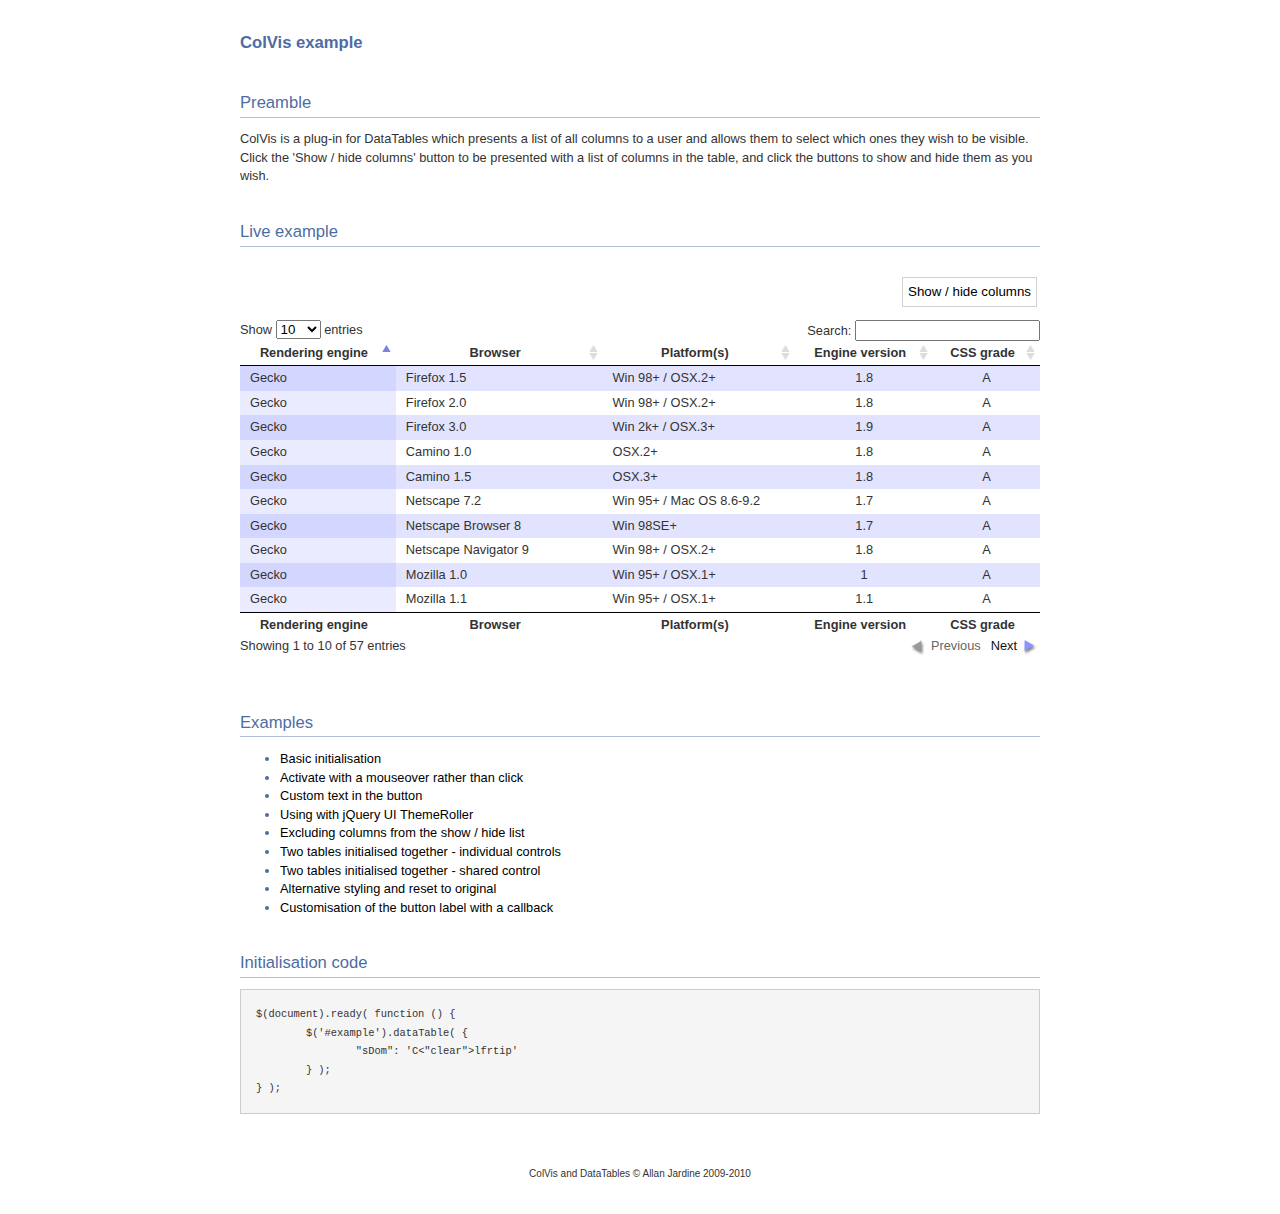
<file: ases/web/DataTables-1.9.1/extras/ColVis/index.html>
<!DOCTYPE HTML PUBLIC "-//W3C//DTD HTML 4.01//EN" "http://www.w3.org/TR/html4/strict.dtd">
<html>
	<head>
		<meta http-equiv="content-type" content="text/html; charset=utf-8">
		<link rel="shortcut icon" type="image/ico" href="http://www.sprymedia.co.uk/media/images/favicon.ico">
		
		<title>ColVis example</title>
		<style type="text/css" title="currentStyle">
			@import "../../media/css/demo_page.css";
			@import "../../media/css/demo_table.css";
			@import "media/css/ColVis.css";
		</style>
		<script type="text/javascript" charset="utf-8" src="../../media/js/jquery.js"></script>
		<script type="text/javascript" charset="utf-8" src="../../media/js/jquery.dataTables.js"></script>
		<script type="text/javascript" charset="utf-8" src="media/js/ColVis.js"></script>
		<script type="text/javascript" charset="utf-8">
			$(document).ready( function () {
				$('#example').dataTable( {
					"sDom": 'C<"clear">lfrtip'
				} );
			} );
		</script>
	</head>
	<body id="dt_example">
		<div id="container">
			<div class="full_width big">
				ColVis example
			</div>
			
			<h1>Preamble</h1>
			<p>ColVis is a plug-in for DataTables which presents a list of all columns to a user and allows them to select which ones they wish to be visible. Click the 'Show / hide columns' button to be presented with a list of columns in the table, and click the buttons to show and hide them as you wish.</p>
			
			<h1>Live example</h1>
			<form>
			<div id="demo">
<table cellpadding="0" cellspacing="0" border="0" class="display" id="example">
	<thead>
		<tr>
			<th>Rendering engine</th>
			<th>Browser</th>
			<th>Platform(s)</th>
			<th>Engine version</th>
			<th>CSS grade</th>
		</tr>
	</thead>
	<tfoot>
		<tr>
			<th>Rendering engine</th>
			<th>Browser</th>
			<th>Platform(s)</th>
			<th>Engine version</th>
			<th>CSS grade</th>
		</tr>
	</tfoot>
	<tbody>
		<tr class="odd_gradeX">
			<td>Trident</td>
			<td>Internet Explorer 4.0</td>
			<td>Win 95+ (Entity: &amp;)</td>
			<td class="center">4</td>
			<td class="center">X</td>
		</tr>
		<tr class="even_gradeC">
			<td>Trident</td>
			<td>Internet Explorer 5.0</td>
			<td>Win 95+</td>
			<td class="center">5</td>
			<td class="center">C</td>
		</tr>
		<tr class="odd_gradeA">
			<td>Trident</td>
			<td>Internet Explorer 5.5</td>
			<td>Win 95+</td>
			<td class="center">5.5</td>
			<td class="center">A</td>
		</tr>
		<tr class="even_gradeA">
			<td>Trident</td>
			<td>Internet Explorer 6</td>
			<td>Win 98+</td>
			<td class="center">6</td>
			<td class="center">A</td>
		</tr>
		<tr class="odd_gradeA">
			<td>Trident</td>
			<td>Internet Explorer 7</td>
			<td>Win XP SP2+</td>
			<td class="center">7</td>
			<td class="center">A</td>
		</tr>
		<tr class="even_gradeA">
			<td>Trident</td>
			<td>AOL browser (AOL desktop)</td>
			<td>Win XP</td>
			<td class="center">6</td>
			<td class="center">A</td>
		</tr>
		<tr class="odd_gradeA">
			<td>Gecko (UTF-8: $¢€)</td>
			<td>Firefox 1.0</td>
			<td>Win 98+ / OSX.2+</td>
			<td class="center">1.7</td>
			<td class="center">A</td>
		</tr>
		<tr class="even_gradeA">
			<td>Gecko</td>
			<td>Firefox 1.5</td>
			<td>Win 98+ / OSX.2+</td>
			<td class="center">1.8</td>
			<td class="center">A</td>
		</tr>
		<tr class="odd_gradeA">
			<td>Gecko</td>
			<td>Firefox 2.0</td>
			<td>Win 98+ / OSX.2+</td>
			<td class="center">1.8</td>
			<td class="center">A</td>
		</tr>
		<tr class="even_gradeA">
			<td>Gecko</td>
			<td>Firefox 3.0</td>
			<td>Win 2k+ / OSX.3+</td>
			<td class="center">1.9</td>
			<td class="center">A</td>
		</tr>
		<tr class="odd_gradeA">
			<td>Gecko</td>
			<td>Camino 1.0</td>
			<td>OSX.2+</td>
			<td class="center">1.8</td>
			<td class="center">A</td>
		</tr>
		<tr class="even_gradeA">
			<td>Gecko</td>
			<td>Camino 1.5</td>
			<td>OSX.3+</td>
			<td class="center">1.8</td>
			<td class="center">A</td>
		</tr>
		<tr class="odd_gradeA">
			<td>Gecko</td>
			<td>Netscape 7.2</td>
			<td>Win 95+ / Mac OS 8.6-9.2</td>
			<td class="center">1.7</td>
			<td class="center">A</td>
		</tr>
		<tr class="even_gradeA">
			<td>Gecko</td>
			<td>Netscape Browser 8</td>
			<td>Win 98SE+</td>
			<td class="center">1.7</td>
			<td class="center">A</td>
		</tr>
		<tr class="odd_gradeA">
			<td>Gecko</td>
			<td>Netscape Navigator 9</td>
			<td>Win 98+ / OSX.2+</td>
			<td class="center">1.8</td>
			<td class="center">A</td>
		</tr>
		<tr class="even_gradeA">
			<td>Gecko</td>
			<td>Mozilla 1.0</td>
			<td>Win 95+ / OSX.1+</td>
			<td class="center">1</td>
			<td class="center">A</td>
		</tr>
		<tr class="odd_gradeA">
			<td>Gecko</td>
			<td>Mozilla 1.1</td>
			<td>Win 95+ / OSX.1+</td>
			<td class="center">1.1</td>
			<td class="center">A</td>
		</tr>
		<tr class="even_gradeA">
			<td>Gecko</td>
			<td>Mozilla 1.2</td>
			<td>Win 95+ / OSX.1+</td>
			<td class="center">1.2</td>
			<td class="center">A</td>
		</tr>
		<tr class="odd_gradeA">
			<td>Gecko</td>
			<td>Mozilla 1.3</td>
			<td>Win 95+ / OSX.1+</td>
			<td class="center">1.3</td>
			<td class="center">A</td>
		</tr>
		<tr class="even_gradeA">
			<td>Gecko</td>
			<td>Mozilla 1.4</td>
			<td>Win 95+ / OSX.1+</td>
			<td class="center">1.4</td>
			<td class="center">A</td>
		</tr>
		<tr class="odd_gradeA">
			<td>Gecko</td>
			<td>Mozilla 1.5</td>
			<td>Win 95+ / OSX.1+</td>
			<td class="center">1.5</td>
			<td class="center">A</td>
		</tr>
		<tr class="even_gradeA">
			<td>Gecko</td>
			<td>Mozilla 1.6</td>
			<td>Win 95+ / OSX.1+</td>
			<td class="center">1.6</td>
			<td class="center">A</td>
		</tr>
		<tr class="odd_gradeA">
			<td>Gecko</td>
			<td>Mozilla 1.7</td>
			<td>Win 98+ / OSX.1+</td>
			<td class="center">1.7</td>
			<td class="center">A</td>
		</tr>
		<tr class="even_gradeA">
			<td>Gecko</td>
			<td>Mozilla 1.8</td>
			<td>Win 98+ / OSX.1+</td>
			<td class="center">1.8</td>
			<td class="center">A</td>
		</tr>
		<tr class="odd_gradeA">
			<td>Gecko</td>
			<td>Seamonkey 1.1</td>
			<td>Win 98+ / OSX.2+</td>
			<td class="center">1.8</td>
			<td class="center">A</td>
		</tr>
		<tr class="even_gradeA">
			<td>Gecko</td>
			<td>Epiphany 2.20</td>
			<td>Gnome</td>
			<td class="center">1.8</td>
			<td class="center">A</td>
		</tr>
		<tr class="odd_gradeA">
			<td>Webkit</td>
			<td>Safari 1.2</td>
			<td>OSX.3</td>
			<td class="center">125.5</td>
			<td class="center">A</td>
		</tr>
		<tr class="even_gradeA">
			<td>Webkit</td>
			<td>Safari 1.3</td>
			<td>OSX.3</td>
			<td class="center">312.8</td>
			<td class="center">A</td>
		</tr>
		<tr class="odd_gradeA">
			<td>Webkit</td>
			<td>Safari 2.0</td>
			<td>OSX.4+</td>
			<td class="center">419.3</td>
			<td class="center">A</td>
		</tr>
		<tr class="even_gradeA">
			<td>Webkit</td>
			<td>Safari 3.0</td>
			<td>OSX.4+</td>
			<td class="center">522.1</td>
			<td class="center">A</td>
		</tr>
		<tr class="odd_gradeA">
			<td>Webkit</td>
			<td>OmniWeb 5.5</td>
			<td>OSX.4+</td>
			<td class="center">420</td>
			<td class="center">A</td>
		</tr>
		<tr class="even_gradeA">
			<td>Webkit</td>
			<td>iPod Touch / iPhone</td>
			<td>iPod</td>
			<td class="center">420.1</td>
			<td class="center">A</td>
		</tr>
		<tr class="odd_gradeA">
			<td>Webkit</td>
			<td>S60</td>
			<td>S60</td>
			<td class="center">413</td>
			<td class="center">A</td>
		</tr>
		<tr class="even_gradeA">
			<td>Presto</td>
			<td>Opera 7.0</td>
			<td>Win 95+ / OSX.1+</td>
			<td class="center">-</td>
			<td class="center">A</td>
		</tr>
		<tr class="odd_gradeA">
			<td>Presto</td>
			<td>Opera 7.5</td>
			<td>Win 95+ / OSX.2+</td>
			<td class="center">-</td>
			<td class="center">A</td>
		</tr>
		<tr class="even_gradeA">
			<td>Presto</td>
			<td>Opera 8.0</td>
			<td>Win 95+ / OSX.2+</td>
			<td class="center">-</td>
			<td class="center">A</td>
		</tr>
		<tr class="odd_gradeA">
			<td>Presto</td>
			<td>Opera 8.5</td>
			<td>Win 95+ / OSX.2+</td>
			<td class="center">-</td>
			<td class="center">A</td>
		</tr>
		<tr class="even_gradeA">
			<td>Presto</td>
			<td>Opera 9.0</td>
			<td>Win 95+ / OSX.3+</td>
			<td class="center">-</td>
			<td class="center">A</td>
		</tr>
		<tr class="odd_gradeA">
			<td>Presto</td>
			<td>Opera 9.2</td>
			<td>Win 88+ / OSX.3+</td>
			<td class="center">-</td>
			<td class="center">A</td>
		</tr>
		<tr class="even_gradeA">
			<td>Presto</td>
			<td>Opera 9.5</td>
			<td>Win 88+ / OSX.3+</td>
			<td class="center">-</td>
			<td class="center">A</td>
		</tr>
		<tr class="odd_gradeA">
			<td>Presto</td>
			<td>Opera for Wii</td>
			<td>Wii</td>
			<td class="center">-</td>
			<td class="center">A</td>
		</tr>
		<tr class="even_gradeA">
			<td>Presto</td>
			<td>Nokia N800</td>
			<td>N800</td>
			<td class="center">-</td>
			<td class="center">A</td>
		</tr>
		<tr class="odd_gradeA">
			<td>Presto</td>
			<td>Nintendo DS browser</td>
			<td>Nintendo DS</td>
			<td class="center">8.5</td>
			<td class="center">C/A<sup>1</sup></td>
		</tr>
		<tr class="even_gradeC">
			<td>KHTML</td>
			<td>Konqureror 3.1</td>
			<td>KDE 3.1</td>
			<td class="center">3.1</td>
			<td class="center">C</td>
		</tr>
		<tr class="odd_gradeA">
			<td>KHTML</td>
			<td>Konqureror 3.3</td>
			<td>KDE 3.3</td>
			<td class="center">3.3</td>
			<td class="center">A</td>
		</tr>
		<tr class="even_gradeA">
			<td>KHTML</td>
			<td>Konqureror 3.5</td>
			<td>KDE 3.5</td>
			<td class="center">3.5</td>
			<td class="center">A</td>
		</tr>
		<tr class="odd_gradeX">
			<td>Tasman</td>
			<td>Internet Explorer 4.5</td>
			<td>Mac OS 8-9</td>
			<td class="center">-</td>
			<td class="center">X</td>
		</tr>
		<tr class="even_gradeC">
			<td>Tasman</td>
			<td>Internet Explorer 5.1</td>
			<td>Mac OS 7.6-9</td>
			<td class="center">1</td>
			<td class="center">C</td>
		</tr>
		<tr class="odd_gradeC">
			<td>Tasman</td>
			<td>Internet Explorer 5.2</td>
			<td>Mac OS 8-X</td>
			<td class="center">1</td>
			<td class="center">C</td>
		</tr>
		<tr class="even_gradeA">
			<td>Misc</td>
			<td>NetFront 3.1</td>
			<td>Embedded devices</td>
			<td class="center">-</td>
			<td class="center">C</td>
		</tr>
		<tr class="odd_gradeA">
			<td>Misc</td>
			<td>NetFront 3.4</td>
			<td>Embedded devices</td>
			<td class="center">-</td>
			<td class="center">A</td>
		</tr>
		<tr class="even_gradeX">
			<td>Misc</td>
			<td>Dillo 0.8</td>
			<td>Embedded devices</td>
			<td class="center">-</td>
			<td class="center">X</td>
		</tr>
		<tr class="odd_gradeX">
			<td>Misc</td>
			<td>Links</td>
			<td>Text only</td>
			<td class="center">-</td>
			<td class="center">X</td>
		</tr>
		<tr class="even_gradeX">
			<td>Misc</td>
			<td>Lynx</td>
			<td>Text only</td>
			<td class="center">-</td>
			<td class="center">X</td>
		</tr>
		<tr class="odd_gradeC">
			<td>Misc</td>
			<td>IE Mobile</td>
			<td>Windows Mobile 6</td>
			<td class="center">-</td>
			<td class="center">C</td>
		</tr>
		<tr class="even_gradeC">
			<td>Misc</td>
			<td>PSP browser</td>
			<td>PSP</td>
			<td class="center">-</td>
			<td class="center">C</td>
		</tr>
		<tr class="odd_gradeU">
			<td>Other browsers</td>
			<td>All others</td>
			<td>-</td>
			<td class="center">-</td>
			<td class="center">U</td>
		</tr>
	</tbody>
</table>
			</div>
		</form>
			<div class="spacer"></div>
			
			
			<h1>Examples</h1>
			<ul>
				<li><a href="index.html">Basic initialisation</a></li>
				<li><a href="mouseover.html">Activate with a mouseover rather than click</a></li>
				<li><a href="text.html">Custom text in the button</a></li>
				<li><a href="theme.html">Using with jQuery UI ThemeRoller</a></li>
				<li><a href="exclude_columns.html">Excluding columns from the show / hide list</a></li>
				<li><a href="two_tables.html">Two tables initialised together - individual controls</a></li>
				<li><a href="two_tables_identical.html">Two tables initialised together - shared control</a></li>
				<li><a href="style.html">Alternative styling and reset to original</a></li>
				<li><a href="title_callback.html">Customisation of the button label with a callback</a></li>
			</ul>
			
			
			<h1>Initialisation code</h1>
			<pre>$(document).ready( function () {
	$('#example').dataTable( {
		"sDom": 'C&lt;"clear"&gt;lfrtip'
	} );
} );</pre>
			
			<div id="footer" style="text-align:center;">
				<span style="font-size:10px;">
					ColVis and DataTables &copy; Allan Jardine 2009-2010
				</span>
			</div>
		</div>
	</body>
</html>
</file>
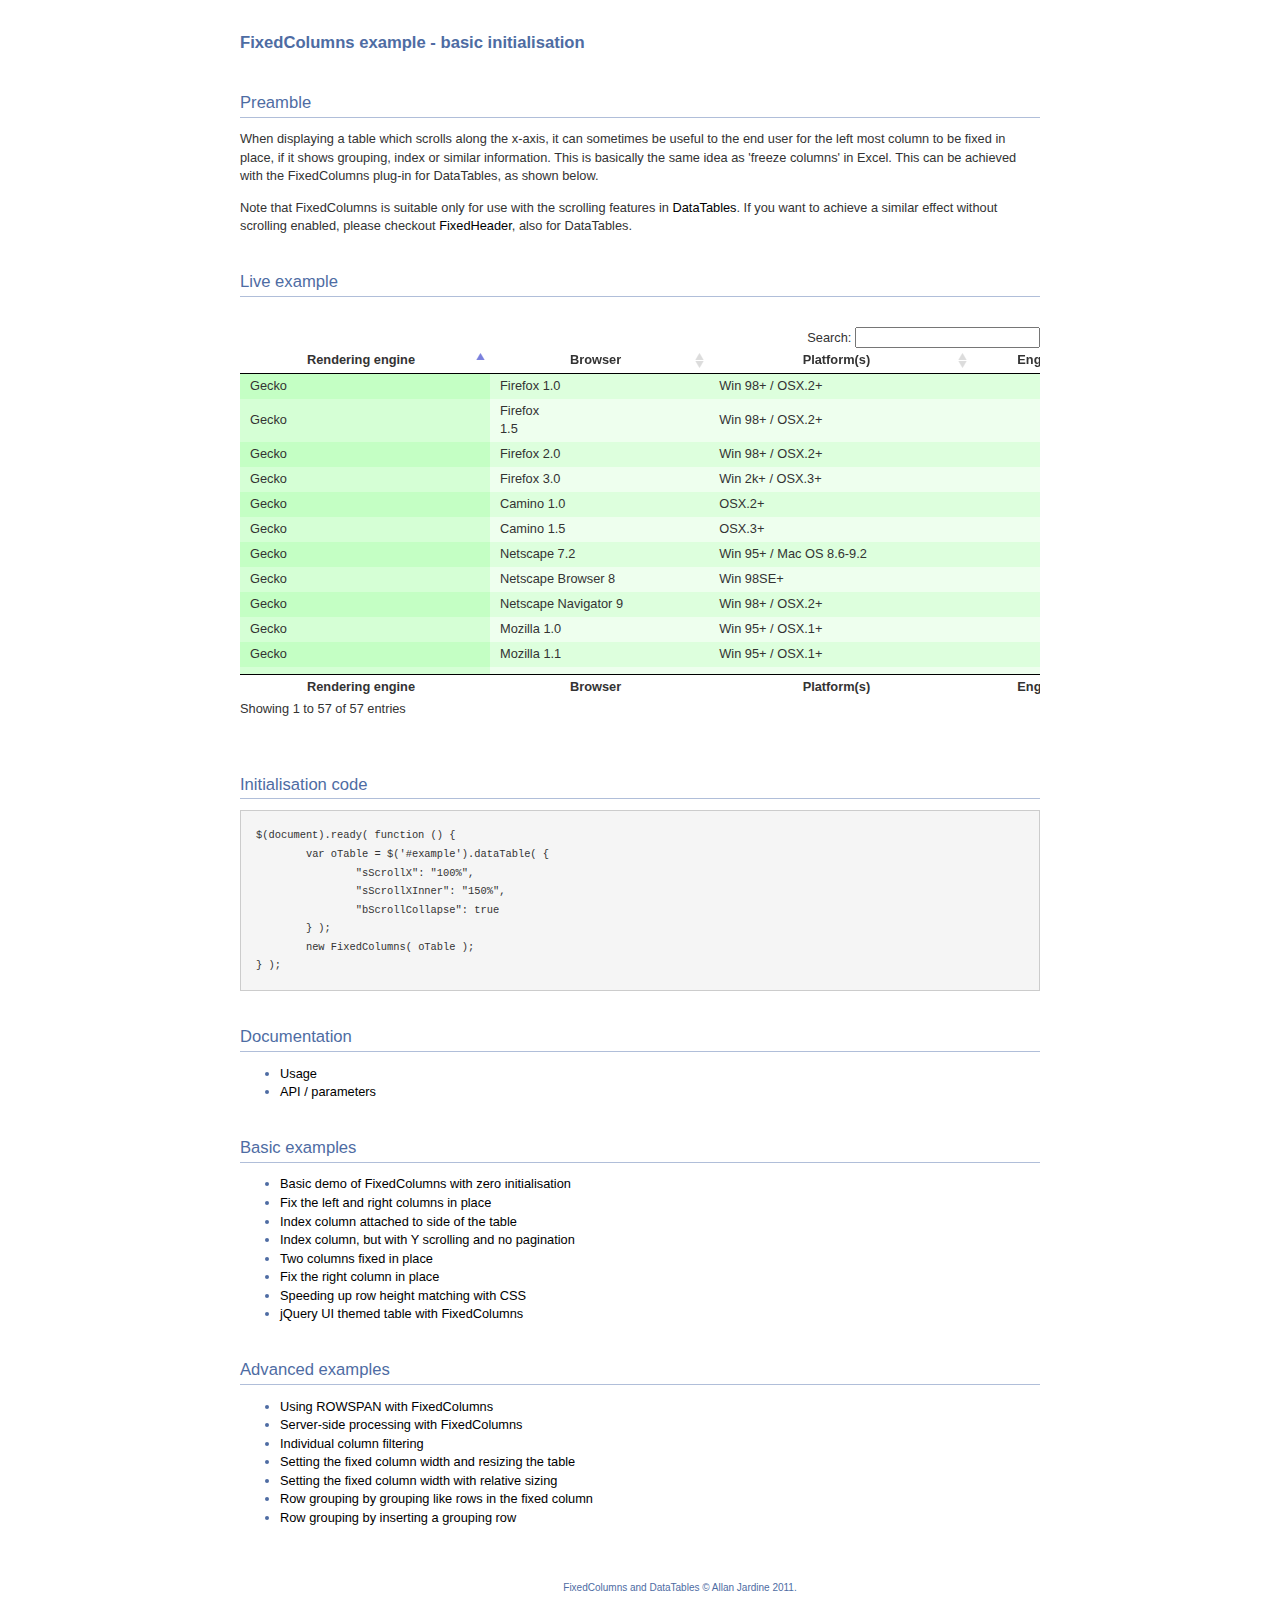
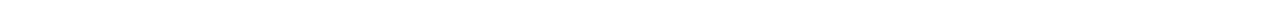
<file: ases/web/DataTables-1.9.1/extras/FixedColumns/index.html>
<!DOCTYPE HTML PUBLIC "-//W3C//DTD HTML 4.01//EN" "http://www.w3.org/TR/html4/strict.dtd">
<html>
	<head>
		<meta http-equiv="content-type" content="text/html; charset=utf-8">
		<link rel="shortcut icon" type="image/ico" href="http://www.sprymedia.co.uk/media/images/favicon.ico">
		
		<title>FixedColumns example</title>
		<style type="text/css" title="currentStyle">
			@import "../../media/css/demo_page.css";
			@import "../../media/css/demo_table.css";
		</style>
		<script type="text/javascript" charset="utf-8" src="../../media/js/jquery.js"></script>
		<script type="text/javascript" charset="utf-8" src="../../media/js/jquery.dataTables.js"></script>
		<script type="text/javascript" charset="utf-8" src="media/js/FixedColumns.js"></script>
		<script type="text/javascript" charset="utf-8">
			$(document).ready( function () {
				var oTable = $('#example').dataTable( {
					"sScrollY": "300px",
					"sScrollX": "100%",
					"sScrollXInner": "150%",
					"bScrollCollapse": true,
					"bPaginate": false
				} );
				new FixedColumns( oTable );
			} );
		</script>
	</head>
	<body id="dt_example">
		<div id="container">
			<div class="full_width big">
				FixedColumns example - basic initialisation
			</div>
			
			<h1>Preamble</h1>
			<p>When displaying a table which scrolls along the x-axis, it can sometimes be useful to the end user for the left most column to be fixed in place, if it shows grouping, index or similar information. This is basically the same idea as 'freeze columns' in Excel. This can be achieved with the FixedColumns plug-in for DataTables, as shown below.</p>
			<p>Note that FixedColumns is suitable only for use with the scrolling features in <a href="http://datatables.net">DataTables</a>. If you want to achieve a similar effect without scrolling enabled, please checkout <a href="http://datatables.net/plug-ins">FixedHeader</a>, also for DataTables.</p>
			
			<h1>Live example</h1>
			<div id="demo">
<table cellpadding="0" cellspacing="0" border="0" class="display" id="example">
	<thead>
		<tr>
			<th>Rendering engine</th>
			<th>Browser</th>
			<th>Platform(s)</th>
			<th>Engine version</th>
			<th>CSS grade</th>
		</tr>
	</thead>
	<tfoot>
		<tr>
			<th>Rendering engine</th>
			<th>Browser</th>
			<th>Platform(s)</th>
			<th>Engine version</th>
			<th>CSS grade</th>
		</tr>
	</tfoot>
	<tbody>
		<tr class="gradeX">
			<td>Trident</td>
			<td>Internet
				 Explorer 4.0</td>
			<td>Win 95+</td>
			<td class="center">4</td>
			<td class="center">X</td>
		</tr>
		<tr class="gradeC">
			<td>Trident</td>
			<td>Internet
				 Explorer 5.0</td>
			<td>Win 95+</td>
			<td class="center">5</td>
			<td class="center">C</td>
		</tr>
		<tr class="gradeA">
			<td>Trident</td>
			<td>Internet
				 Explorer 5.5</td>
			<td>Win 95+</td>
			<td class="center">5.5</td>
			<td class="center">A</td>
		</tr>
		<tr class="gradeA">
			<td>Trident</td>
			<td>Internet
				 Explorer 6</td>
			<td>Win 98+</td>
			<td class="center">6</td>
			<td class="center">A</td>
		</tr>
		<tr class="gradeA">
			<td>Trident</td>
			<td>Internet Explorer 7</td>
			<td>Win XP SP2+</td>
			<td class="center">7</td>
			<td class="center">A</td>
		</tr>
		<tr class="gradeA">
			<td>Trident</td>
			<td>AOL browser (AOL desktop)</td>
			<td>Win XP</td>
			<td class="center">6</td>
			<td class="center">A</td>
		</tr>
		<tr class="gradeA">
			<td>Gecko</td>
			<td>Firefox 1.0</td>
			<td>Win 98+ / OSX.2+</td>
			<td class="center">1.7</td>
			<td class="center">A</td>
		</tr>
		<tr class="gradeA">
			<td>Gecko</td>
			<td>Firefox <br>1.5</td>
			<td>Win 98+ / OSX.2+</td>
			<td class="center">1.8</td>
			<td class="center">A</td>
		</tr>
		<tr class="gradeA">
			<td>Gecko</td>
			<td>Firefox 2.0</td>
			<td>Win 98+ / OSX.2+</td>
			<td class="center">1.8</td>
			<td class="center">A</td>
		</tr>
		<tr class="gradeA">
			<td>Gecko</td>
			<td>Firefox 3.0</td>
			<td>Win 2k+ / OSX.3+</td>
			<td class="center">1.9</td>
			<td class="center">A</td>
		</tr>
		<tr class="gradeA">
			<td>Gecko</td>
			<td>Camino 1.0</td>
			<td>OSX.2+</td>
			<td class="center">1.8</td>
			<td class="center">A</td>
		</tr>
		<tr class="gradeA">
			<td>Gecko</td>
			<td>Camino 1.5</td>
			<td>OSX.3+</td>
			<td class="center">1.8</td>
			<td class="center">A</td>
		</tr>
		<tr class="gradeA">
			<td>Gecko</td>
			<td>Netscape 7.2</td>
			<td>Win 95+ / Mac OS 8.6-9.2</td>
			<td class="center">1.7</td>
			<td class="center">A</td>
		</tr>
		<tr class="gradeA">
			<td>Gecko</td>
			<td>Netscape Browser 8</td>
			<td>Win 98SE+</td>
			<td class="center">1.7</td>
			<td class="center">A</td>
		</tr>
		<tr class="gradeA">
			<td>Gecko</td>
			<td>Netscape Navigator 9</td>
			<td>Win 98+ / OSX.2+</td>
			<td class="center">1.8</td>
			<td class="center">A</td>
		</tr>
		<tr class="gradeA">
			<td>Gecko</td>
			<td>Mozilla 1.0</td>
			<td>Win 95+ / OSX.1+</td>
			<td class="center">1</td>
			<td class="center">A</td>
		</tr>
		<tr class="gradeA">
			<td>Gecko</td>
			<td>Mozilla 1.1</td>
			<td>Win 95+ / OSX.1+</td>
			<td class="center">1.1</td>
			<td class="center">A</td>
		</tr>
		<tr class="gradeA">
			<td>Gecko</td>
			<td>Mozilla 1.2</td>
			<td>Win 95+ / OSX.1+</td>
			<td class="center">1.2</td>
			<td class="center">A</td>
		</tr>
		<tr class="gradeA">
			<td>Gecko</td>
			<td>Mozilla 1.3</td>
			<td>Win 95+ / OSX.1+</td>
			<td class="center">1.3</td>
			<td class="center">A</td>
		</tr>
		<tr class="gradeA">
			<td>Gecko</td>
			<td>Mozilla 1.4</td>
			<td>Win 95+ / OSX.1+</td>
			<td class="center">1.4</td>
			<td class="center">A</td>
		</tr>
		<tr class="gradeA">
			<td>Gecko</td>
			<td>Mozilla 1.5</td>
			<td>Win 95+ / OSX.1+</td>
			<td class="center">1.5</td>
			<td class="center">A</td>
		</tr>
		<tr class="gradeA">
			<td>Gecko</td>
			<td>Mozilla 1.6</td>
			<td>Win 95+ / OSX.1+</td>
			<td class="center">1.6</td>
			<td class="center">A</td>
		</tr>
		<tr class="gradeA">
			<td>Gecko</td>
			<td>Mozilla 1.7</td>
			<td>Win 98+ / OSX.1+</td>
			<td class="center">1.7</td>
			<td class="center">A</td>
		</tr>
		<tr class="gradeA">
			<td>Gecko</td>
			<td>Mozilla 1.8</td>
			<td>Win 98+ / OSX.1+</td>
			<td class="center">1.8</td>
			<td class="center">A</td>
		</tr>
		<tr class="gradeA">
			<td>Gecko</td>
			<td>Seamonkey 1.1</td>
			<td>Win 98+ / OSX.2+</td>
			<td class="center">1.8</td>
			<td class="center">A</td>
		</tr>
		<tr class="gradeA">
			<td>Gecko</td>
			<td>Epiphany 2.20</td>
			<td>Gnome</td>
			<td class="center">1.8</td>
			<td class="center">A</td>
		</tr>
		<tr class="gradeA">
			<td>Webkit</td>
			<td>Safari 1.2</td>
			<td>OSX.3</td>
			<td class="center">125.5</td>
			<td class="center">A</td>
		</tr>
		<tr class="gradeA">
			<td>Webkit</td>
			<td>Safari 1.3</td>
			<td>OSX.3</td>
			<td class="center">312.8</td>
			<td class="center">A</td>
		</tr>
		<tr class="gradeA">
			<td>Webkit</td>
			<td>Safari 2.0</td>
			<td>OSX.4+</td>
			<td class="center">419.3</td>
			<td class="center">A</td>
		</tr>
		<tr class="gradeA">
			<td>Webkit</td>
			<td>Safari 3.0</td>
			<td>OSX.4+</td>
			<td class="center">522.1</td>
			<td class="center">A</td>
		</tr>
		<tr class="gradeA">
			<td>Webkit</td>
			<td>OmniWeb 5.5</td>
			<td>OSX.4+</td>
			<td class="center">420</td>
			<td class="center">A</td>
		</tr>
		<tr class="gradeA">
			<td>Webkit</td>
			<td>iPod Touch / iPhone</td>
			<td>iPod</td>
			<td class="center">420.1</td>
			<td class="center">A</td>
		</tr>
		<tr class="gradeA">
			<td>Webkit</td>
			<td>S60</td>
			<td>S60</td>
			<td class="center">413</td>
			<td class="center">A</td>
		</tr>
		<tr class="gradeA">
			<td>Presto</td>
			<td>Opera 7.0</td>
			<td>Win 95+ / OSX.1+</td>
			<td class="center">-</td>
			<td class="center">A</td>
		</tr>
		<tr class="gradeA">
			<td>Presto</td>
			<td>Opera 7.5</td>
			<td>Win 95+ / OSX.2+</td>
			<td class="center">-</td>
			<td class="center">A</td>
		</tr>
		<tr class="gradeA">
			<td>Presto</td>
			<td>Opera 8.0</td>
			<td>Win 95+ / OSX.2+</td>
			<td class="center">-</td>
			<td class="center">A</td>
		</tr>
		<tr class="gradeA">
			<td>Presto</td>
			<td>Opera 8.5</td>
			<td>Win 95+ / OSX.2+</td>
			<td class="center">-</td>
			<td class="center">A</td>
		</tr>
		<tr class="gradeA">
			<td>Presto</td>
			<td>Opera 9.0</td>
			<td>Win 95+ / OSX.3+</td>
			<td class="center">-</td>
			<td class="center">A</td>
		</tr>
		<tr class="gradeA">
			<td>Presto</td>
			<td>Opera 9.2</td>
			<td>Win 88+ / OSX.3+</td>
			<td class="center">-</td>
			<td class="center">A</td>
		</tr>
		<tr class="gradeA">
			<td>Presto</td>
			<td>Opera 9.5</td>
			<td>Win 88+ / OSX.3+</td>
			<td class="center">-</td>
			<td class="center">A</td>
		</tr>
		<tr class="gradeA">
			<td>Presto</td>
			<td>Opera for Wii</td>
			<td>Wii</td>
			<td class="center">-</td>
			<td class="center">A</td>
		</tr>
		<tr class="gradeA">
			<td>Presto</td>
			<td>Nokia N800</td>
			<td>N800</td>
			<td class="center">-</td>
			<td class="center">A</td>
		</tr>
		<tr class="gradeA">
			<td>Presto</td>
			<td>Nintendo DS browser</td>
			<td>Nintendo DS</td>
			<td class="center">8.5</td>
			<td class="center">C/A</td>
		</tr>
		<tr class="gradeC">
			<td>KHTML</td>
			<td>Konqureror 3.1</td>
			<td>KDE 3.1</td>
			<td class="center">3.1</td>
			<td class="center">C</td>
		</tr>
		<tr class="gradeA">
			<td>KHTML</td>
			<td>Konqureror 3.3</td>
			<td>KDE 3.3</td>
			<td class="center">3.3</td>
			<td class="center">A</td>
		</tr>
		<tr class="gradeA">
			<td>KHTML</td>
			<td>Konqureror 3.5</td>
			<td>KDE 3.5</td>
			<td class="center">3.5</td>
			<td class="center">A</td>
		</tr>
		<tr class="gradeX">
			<td>Tasman</td>
			<td>Internet Explorer 4.5</td>
			<td>Mac OS 8-9</td>
			<td class="center">-</td>
			<td class="center">X</td>
		</tr>
		<tr class="gradeC">
			<td>Tasman</td>
			<td>Internet Explorer 5.1</td>
			<td>Mac OS 7.6-9</td>
			<td class="center">1</td>
			<td class="center">C</td>
		</tr>
		<tr class="gradeC">
			<td>Tasman</td>
			<td>Internet Explorer 5.2</td>
			<td>Mac OS 8-X</td>
			<td class="center">1</td>
			<td class="center">C</td>
		</tr>
		<tr class="gradeA">
			<td>Misc</td>
			<td>NetFront 3.1</td>
			<td>Embedded devices</td>
			<td class="center">-</td>
			<td class="center">C</td>
		</tr>
		<tr class="gradeA">
			<td>Misc</td>
			<td>NetFront 3.4</td>
			<td>Embedded devices</td>
			<td class="center">-</td>
			<td class="center">A</td>
		</tr>
		<tr class="gradeX">
			<td>Misc</td>
			<td>Dillo 0.8</td>
			<td>Embedded devices</td>
			<td class="center">-</td>
			<td class="center">X</td>
		</tr>
		<tr class="gradeX">
			<td>Misc</td>
			<td>Links</td>
			<td>Text only</td>
			<td class="center">-</td>
			<td class="center">X</td>
		</tr>
		<tr class="gradeX">
			<td>Misc</td>
			<td>Lynx</td>
			<td>Text only</td>
			<td class="center">-</td>
			<td class="center">X</td>
		</tr>
		<tr class="gradeC">
			<td>Misc</td>
			<td>IE Mobile</td>
			<td>Windows Mobile 6</td>
			<td class="center">-</td>
			<td class="center">C</td>
		</tr>
		<tr class="gradeC">
			<td>Misc</td>
			<td>PSP browser</td>
			<td>PSP</td>
			<td class="center">-</td>
			<td class="center">C</td>
		</tr>
		<tr class="gradeU">
			<td>Other browsers</td>
			<td>All others</td>
			<td>-</td>
			<td class="center">-</td>
			<td class="center">U</td>
		</tr>
	</tbody>
</table>
			</div>
			<div class="spacer"></div>
			
			
			<h1>Initialisation code</h1>
			<pre>$(document).ready( function () {
	var oTable = $('#example').dataTable( {
		"sScrollX": "100%",
		"sScrollXInner": "150%",
		"bScrollCollapse": true
	} );
	new FixedColumns( oTable );
} );</pre>


			<h1>Documentation</h1>
			<ul>
				<li><a href="http://datatables.net/extras/fixedcolumns">Usage</a></li>
				<li><a href="http://datatables.net/docs/FixedColumns">API / parameters</a></li>
			</ul>

			<h1>Basic examples</h1>
			<ul>
				<li><a href="index.html">Basic demo of FixedColumns with zero initialisation</a></li>
				<li><a href="left_right_columns.html">Fix the left and right columns in place</a></li>
				<li><a href="index_column.html">Index column attached to side of the table</a></li>
				<li><a href="x_y_scrolling.html">Index column, but with Y scrolling and no pagination</a></li>
				<li><a href="two_columns.html">Two columns fixed in place</a></li>
				<li><a href="right_column.html">Fix the right column in place</a></li>
				<li><a href="css_size.html">Speeding up row height matching with CSS</a></li>
				<li><a href="themed.html">jQuery UI themed table with FixedColumns</a></li>
			</ul>
			
			<h1>Advanced examples</h1>
			<ul>
				<li><a href="rowspan.html">Using ROWSPAN with FixedColumns</a></li>
				<li><a href="server-side-processing.html">Server-side processing with FixedColumns</a></li>
				<li><a href="col_filter.html">Individual column filtering</a></li>
				<li><a href="scale_fixed.html">Setting the fixed column width and resizing the table</a></li>
				<li><a href="scale_relative.html">Setting the fixed column width with relative sizing</a></li>
				<li><a href="row_grouping_height.html">Row grouping by grouping like rows in the fixed column</a></li>
				<li><a href="row_grouping.html">Row grouping by inserting a grouping row</a></li>
			<ul>
			
			
			<div id="footer" style="text-align:center;">
				<span style="font-size:10px;">
					FixedColumns and DataTables &copy; Allan Jardine 2011.<br>
				</span>
			</div>
		</div>
	</body>
</html>
</file>
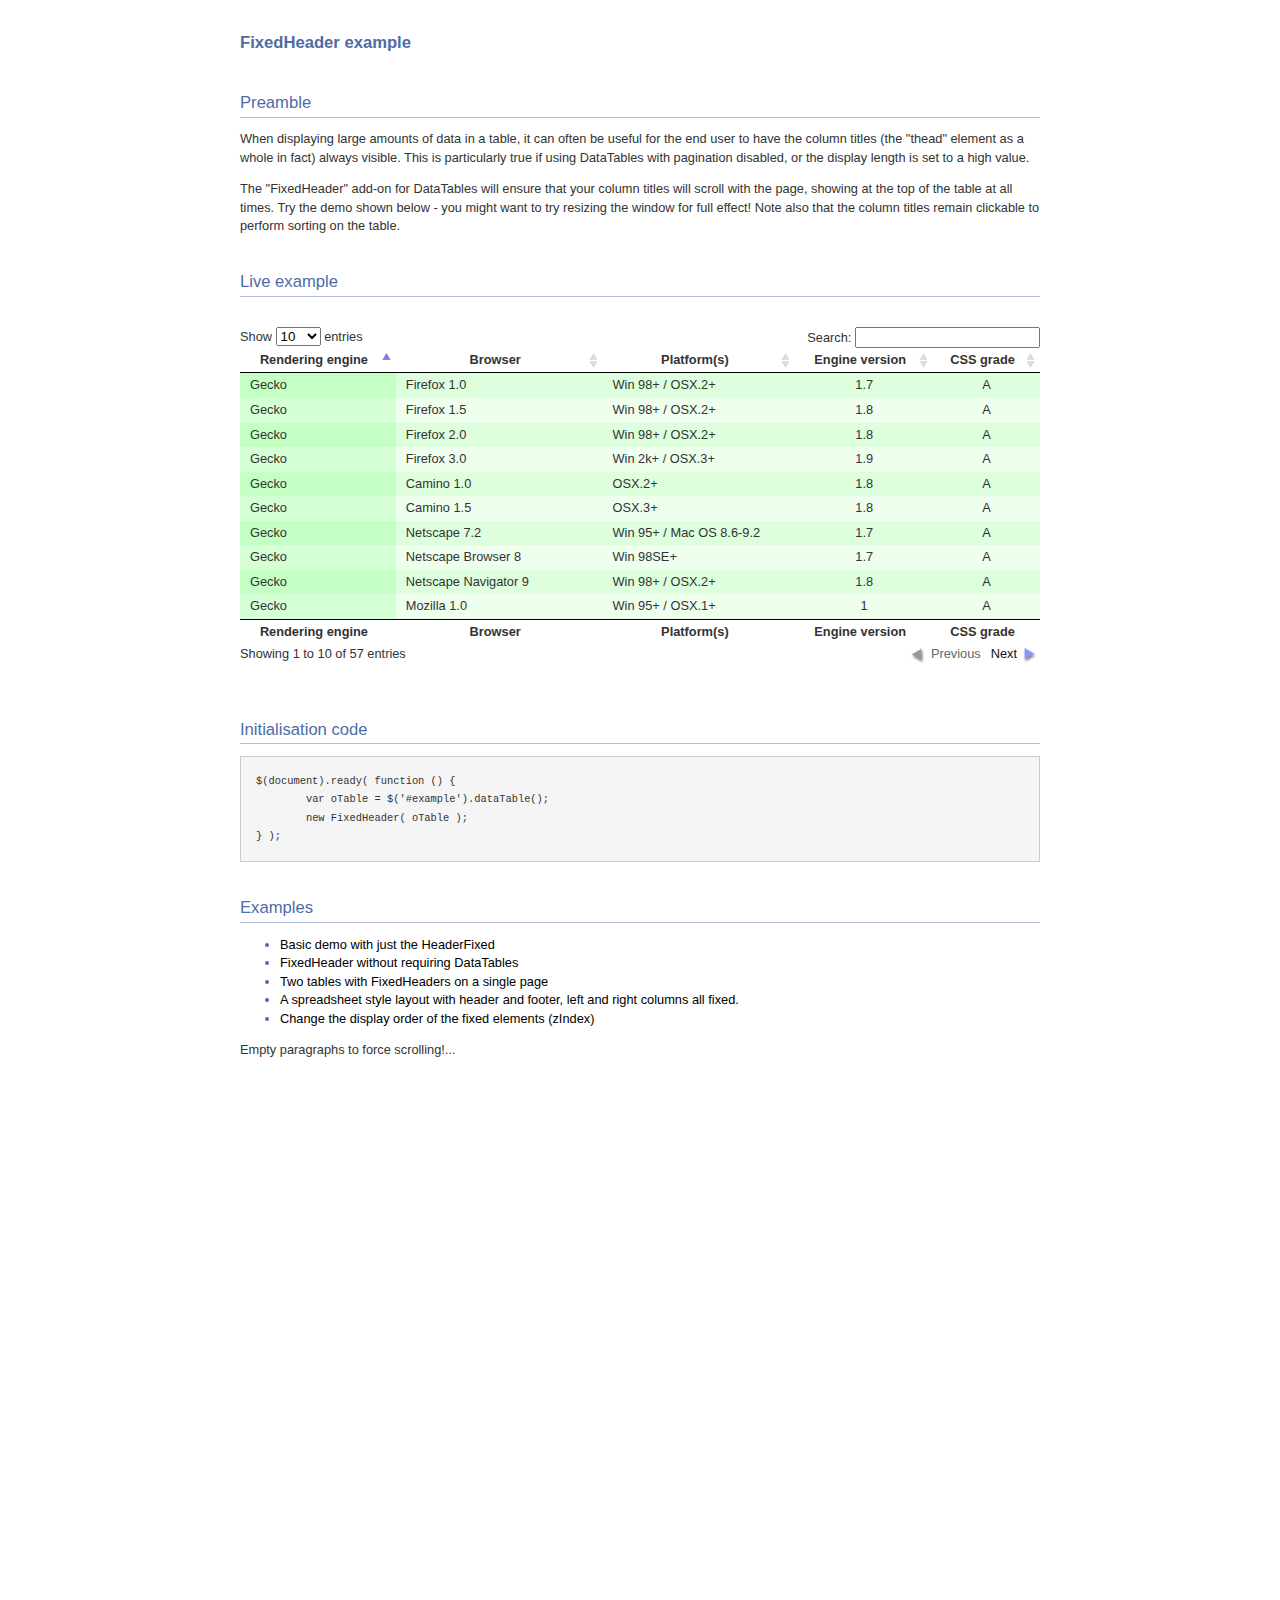
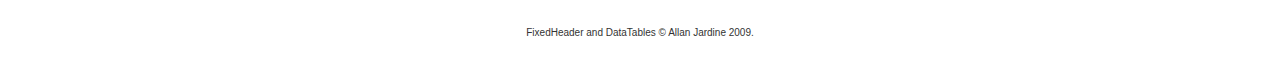
<file: ases/web/DataTables-1.9.1/extras/FixedHeader/index.html>
<!DOCTYPE HTML PUBLIC "-//W3C//DTD HTML 4.01//EN" "http://www.w3.org/TR/html4/strict.dtd">
<html>
	<head>
		<meta http-equiv="content-type" content="text/html; charset=utf-8">
		<link rel="shortcut icon" type="image/ico" href="http://www.sprymedia.co.uk/media/images/favicon.ico">
		
		<title>FixedHeader example</title>
		<style type="text/css" title="currentStyle">
			@import "../../media/css/demo_page.css";
			@import "../../media/css/demo_table.css";
			.FixedHeader_Cloned th { background-color: white; }
		</style>
		<script type="text/javascript" charset="utf-8" src="../../media/js/jquery.js"></script>
		<script type="text/javascript" charset="utf-8" src="../../media/js/jquery.dataTables.js"></script>
		<script type="text/javascript" charset="utf-8" src="js/FixedHeader.js"></script>
		<script type="text/javascript" charset="utf-8">
			$(document).ready( function () {
				var oTable = $('#example').dataTable();
				new FixedHeader( oTable );
			} );
		</script>
	</head>
	<body id="dt_example">
		<div id="container">
			<div class="full_width big">
				FixedHeader example
			</div>
			
			<h1>Preamble</h1>
			<p>When displaying large amounts of data in a table, it can often be useful for the end user to have the column titles (the "thead" element as a whole in fact) always visible. This is particularly true if using DataTables with pagination disabled, or the display length is set to a high value.</p>
			<p>The "FixedHeader" add-on for DataTables will ensure that your column titles will scroll with the page, showing at the top of the table at all times. Try the demo shown below - you might want to try resizing the window for full effect! Note also that the column titles remain clickable to perform sorting on the table.</p>
			
			<h1>Live example</h1>
			<div id="demo">
<table cellpadding="0" cellspacing="0" border="0" class="display" id="example">
	<thead>
		<tr>
			<th>Rendering engine</th>
			<th>Browser</th>
			<th>Platform(s)</th>
			<th>Engine version</th>
			<th>CSS grade</th>
		</tr>
	</thead>
	<tbody>
		<tr class="gradeX">
			<td>Trident</td>
			<td>Internet
				 Explorer 4.0</td>
			<td>Win 95+</td>
			<td class="center">4</td>
			<td class="center">X</td>
		</tr>
		<tr class="gradeC">
			<td>Trident</td>
			<td>Internet
				 Explorer 5.0</td>
			<td>Win 95+</td>
			<td class="center">5</td>
			<td class="center">C</td>
		</tr>
		<tr class="gradeA">
			<td>Trident</td>
			<td>Internet
				 Explorer 5.5</td>
			<td>Win 95+</td>
			<td class="center">5.5</td>
			<td class="center">A</td>
		</tr>
		<tr class="gradeA">
			<td>Trident</td>
			<td>Internet
				 Explorer 6</td>
			<td>Win 98+</td>
			<td class="center">6</td>
			<td class="center">A</td>
		</tr>
		<tr class="gradeA">
			<td>Trident</td>
			<td>Internet Explorer 7</td>
			<td>Win XP SP2+</td>
			<td class="center">7</td>
			<td class="center">A</td>
		</tr>
		<tr class="gradeA">
			<td>Trident</td>
			<td>AOL browser (AOL desktop)</td>
			<td>Win XP</td>
			<td class="center">6</td>
			<td class="center">A</td>
		</tr>
		<tr class="gradeA">
			<td>Gecko</td>
			<td>Firefox 1.0</td>
			<td>Win 98+ / OSX.2+</td>
			<td class="center">1.7</td>
			<td class="center">A</td>
		</tr>
		<tr class="gradeA">
			<td>Gecko</td>
			<td>Firefox 1.5</td>
			<td>Win 98+ / OSX.2+</td>
			<td class="center">1.8</td>
			<td class="center">A</td>
		</tr>
		<tr class="gradeA">
			<td>Gecko</td>
			<td>Firefox 2.0</td>
			<td>Win 98+ / OSX.2+</td>
			<td class="center">1.8</td>
			<td class="center">A</td>
		</tr>
		<tr class="gradeA">
			<td>Gecko</td>
			<td>Firefox 3.0</td>
			<td>Win 2k+ / OSX.3+</td>
			<td class="center">1.9</td>
			<td class="center">A</td>
		</tr>
		<tr class="gradeA">
			<td>Gecko</td>
			<td>Camino 1.0</td>
			<td>OSX.2+</td>
			<td class="center">1.8</td>
			<td class="center">A</td>
		</tr>
		<tr class="gradeA">
			<td>Gecko</td>
			<td>Camino 1.5</td>
			<td>OSX.3+</td>
			<td class="center">1.8</td>
			<td class="center">A</td>
		</tr>
		<tr class="gradeA">
			<td>Gecko</td>
			<td>Netscape 7.2</td>
			<td>Win 95+ / Mac OS 8.6-9.2</td>
			<td class="center">1.7</td>
			<td class="center">A</td>
		</tr>
		<tr class="gradeA">
			<td>Gecko</td>
			<td>Netscape Browser 8</td>
			<td>Win 98SE+</td>
			<td class="center">1.7</td>
			<td class="center">A</td>
		</tr>
		<tr class="gradeA">
			<td>Gecko</td>
			<td>Netscape Navigator 9</td>
			<td>Win 98+ / OSX.2+</td>
			<td class="center">1.8</td>
			<td class="center">A</td>
		</tr>
		<tr class="gradeA">
			<td>Gecko</td>
			<td>Mozilla 1.0</td>
			<td>Win 95+ / OSX.1+</td>
			<td class="center">1</td>
			<td class="center">A</td>
		</tr>
		<tr class="gradeA">
			<td>Gecko</td>
			<td>Mozilla 1.1</td>
			<td>Win 95+ / OSX.1+</td>
			<td class="center">1.1</td>
			<td class="center">A</td>
		</tr>
		<tr class="gradeA">
			<td>Gecko</td>
			<td>Mozilla 1.2</td>
			<td>Win 95+ / OSX.1+</td>
			<td class="center">1.2</td>
			<td class="center">A</td>
		</tr>
		<tr class="gradeA">
			<td>Gecko</td>
			<td>Mozilla 1.3</td>
			<td>Win 95+ / OSX.1+</td>
			<td class="center">1.3</td>
			<td class="center">A</td>
		</tr>
		<tr class="gradeA">
			<td>Gecko</td>
			<td>Mozilla 1.4</td>
			<td>Win 95+ / OSX.1+</td>
			<td class="center">1.4</td>
			<td class="center">A</td>
		</tr>
		<tr class="gradeA">
			<td>Gecko</td>
			<td>Mozilla 1.5</td>
			<td>Win 95+ / OSX.1+</td>
			<td class="center">1.5</td>
			<td class="center">A</td>
		</tr>
		<tr class="gradeA">
			<td>Gecko</td>
			<td>Mozilla 1.6</td>
			<td>Win 95+ / OSX.1+</td>
			<td class="center">1.6</td>
			<td class="center">A</td>
		</tr>
		<tr class="gradeA">
			<td>Gecko</td>
			<td>Mozilla 1.7</td>
			<td>Win 98+ / OSX.1+</td>
			<td class="center">1.7</td>
			<td class="center">A</td>
		</tr>
		<tr class="gradeA">
			<td>Gecko</td>
			<td>Mozilla 1.8</td>
			<td>Win 98+ / OSX.1+</td>
			<td class="center">1.8</td>
			<td class="center">A</td>
		</tr>
		<tr class="gradeA">
			<td>Gecko</td>
			<td>Seamonkey 1.1</td>
			<td>Win 98+ / OSX.2+</td>
			<td class="center">1.8</td>
			<td class="center">A</td>
		</tr>
		<tr class="gradeA">
			<td>Gecko</td>
			<td>Epiphany 2.20</td>
			<td>Gnome</td>
			<td class="center">1.8</td>
			<td class="center">A</td>
		</tr>
		<tr class="gradeA">
			<td>Webkit</td>
			<td>Safari 1.2</td>
			<td>OSX.3</td>
			<td class="center">125.5</td>
			<td class="center">A</td>
		</tr>
		<tr class="gradeA">
			<td>Webkit</td>
			<td>Safari 1.3</td>
			<td>OSX.3</td>
			<td class="center">312.8</td>
			<td class="center">A</td>
		</tr>
		<tr class="gradeA">
			<td>Webkit</td>
			<td>Safari 2.0</td>
			<td>OSX.4+</td>
			<td class="center">419.3</td>
			<td class="center">A</td>
		</tr>
		<tr class="gradeA">
			<td>Webkit</td>
			<td>Safari 3.0</td>
			<td>OSX.4+</td>
			<td class="center">522.1</td>
			<td class="center">A</td>
		</tr>
		<tr class="gradeA">
			<td>Webkit</td>
			<td>OmniWeb 5.5</td>
			<td>OSX.4+</td>
			<td class="center">420</td>
			<td class="center">A</td>
		</tr>
		<tr class="gradeA">
			<td>Webkit</td>
			<td>iPod Touch / iPhone</td>
			<td>iPod</td>
			<td class="center">420.1</td>
			<td class="center">A</td>
		</tr>
		<tr class="gradeA">
			<td>Webkit</td>
			<td>S60</td>
			<td>S60</td>
			<td class="center">413</td>
			<td class="center">A</td>
		</tr>
		<tr class="gradeA">
			<td>Presto</td>
			<td>Opera 7.0</td>
			<td>Win 95+ / OSX.1+</td>
			<td class="center">-</td>
			<td class="center">A</td>
		</tr>
		<tr class="gradeA">
			<td>Presto</td>
			<td>Opera 7.5</td>
			<td>Win 95+ / OSX.2+</td>
			<td class="center">-</td>
			<td class="center">A</td>
		</tr>
		<tr class="gradeA">
			<td>Presto</td>
			<td>Opera 8.0</td>
			<td>Win 95+ / OSX.2+</td>
			<td class="center">-</td>
			<td class="center">A</td>
		</tr>
		<tr class="gradeA">
			<td>Presto</td>
			<td>Opera 8.5</td>
			<td>Win 95+ / OSX.2+</td>
			<td class="center">-</td>
			<td class="center">A</td>
		</tr>
		<tr class="gradeA">
			<td>Presto</td>
			<td>Opera 9.0</td>
			<td>Win 95+ / OSX.3+</td>
			<td class="center">-</td>
			<td class="center">A</td>
		</tr>
		<tr class="gradeA">
			<td>Presto</td>
			<td>Opera 9.2</td>
			<td>Win 88+ / OSX.3+</td>
			<td class="center">-</td>
			<td class="center">A</td>
		</tr>
		<tr class="gradeA">
			<td>Presto</td>
			<td>Opera 9.5</td>
			<td>Win 88+ / OSX.3+</td>
			<td class="center">-</td>
			<td class="center">A</td>
		</tr>
		<tr class="gradeA">
			<td>Presto</td>
			<td>Opera for Wii</td>
			<td>Wii</td>
			<td class="center">-</td>
			<td class="center">A</td>
		</tr>
		<tr class="gradeA">
			<td>Presto</td>
			<td>Nokia N800</td>
			<td>N800</td>
			<td class="center">-</td>
			<td class="center">A</td>
		</tr>
		<tr class="gradeA">
			<td>Presto</td>
			<td>Nintendo DS browser</td>
			<td>Nintendo DS</td>
			<td class="center">8.5</td>
			<td class="center">C/A<sup>1</sup></td>
		</tr>
		<tr class="gradeC">
			<td>KHTML</td>
			<td>Konqureror 3.1</td>
			<td>KDE 3.1</td>
			<td class="center">3.1</td>
			<td class="center">C</td>
		</tr>
		<tr class="gradeA">
			<td>KHTML</td>
			<td>Konqureror 3.3</td>
			<td>KDE 3.3</td>
			<td class="center">3.3</td>
			<td class="center">A</td>
		</tr>
		<tr class="gradeA">
			<td>KHTML</td>
			<td>Konqureror 3.5</td>
			<td>KDE 3.5</td>
			<td class="center">3.5</td>
			<td class="center">A</td>
		</tr>
		<tr class="gradeX">
			<td>Tasman</td>
			<td>Internet Explorer 4.5</td>
			<td>Mac OS 8-9</td>
			<td class="center">-</td>
			<td class="center">X</td>
		</tr>
		<tr class="gradeC">
			<td>Tasman</td>
			<td>Internet Explorer 5.1</td>
			<td>Mac OS 7.6-9</td>
			<td class="center">1</td>
			<td class="center">C</td>
		</tr>
		<tr class="gradeC">
			<td>Tasman</td>
			<td>Internet Explorer 5.2</td>
			<td>Mac OS 8-X</td>
			<td class="center">1</td>
			<td class="center">C</td>
		</tr>
		<tr class="gradeA">
			<td>Misc</td>
			<td>NetFront 3.1</td>
			<td>Embedded devices</td>
			<td class="center">-</td>
			<td class="center">C</td>
		</tr>
		<tr class="gradeA">
			<td>Misc</td>
			<td>NetFront 3.4</td>
			<td>Embedded devices</td>
			<td class="center">-</td>
			<td class="center">A</td>
		</tr>
		<tr class="gradeX">
			<td>Misc</td>
			<td>Dillo 0.8</td>
			<td>Embedded devices</td>
			<td class="center">-</td>
			<td class="center">X</td>
		</tr>
		<tr class="gradeX">
			<td>Misc</td>
			<td>Links</td>
			<td>Text only</td>
			<td class="center">-</td>
			<td class="center">X</td>
		</tr>
		<tr class="gradeX">
			<td>Misc</td>
			<td>Lynx</td>
			<td>Text only</td>
			<td class="center">-</td>
			<td class="center">X</td>
		</tr>
		<tr class="gradeC">
			<td>Misc</td>
			<td>IE Mobile</td>
			<td>Windows Mobile 6</td>
			<td class="center">-</td>
			<td class="center">C</td>
		</tr>
		<tr class="gradeC">
			<td>Misc</td>
			<td>PSP browser</td>
			<td>PSP</td>
			<td class="center">-</td>
			<td class="center">C</td>
		</tr>
		<tr class="gradeU">
			<td>Other browsers</td>
			<td>All others</td>
			<td>-</td>
			<td class="center">-</td>
			<td class="center">U</td>
		</tr>
	</tbody>
	<tfoot>
		<tr>
			<th>Rendering engine</th>
			<th>Browser</th>
			<th>Platform(s)</th>
			<th>Engine version</th>
			<th>CSS grade</th>
		</tr>
	</tfoot>
</table>
			</div>
			<div class="spacer"></div>
			
			
			<h1>Initialisation code</h1>
			<pre>$(document).ready( function () {
	var oTable = $('#example').dataTable();
	new FixedHeader( oTable );
} );</pre>

			<h1>Examples</h1>
			<ul>
				<li><a href="index.html">Basic demo with just the HeaderFixed</a></li>
				<li><a href="html_table.html">FixedHeader without requiring DataTables</a></li>
				<li><a href="two_tables.html">Two tables with FixedHeaders on a single page</a></li>
				<li><a href="top_bottom_left_right.html">A spreadsheet style layout with header and footer, left and right columns all fixed.</a></li>
				<li><a href="zIndexes.html">Change the display order of the fixed elements (zIndex)</a></li>
			</ul>
		
			<p>Empty paragraphs to force scrolling!...</p>
			<p style="height:500px;">&nbsp;</p>
			
			
			<div id="footer" style="text-align:center;">
				<span style="font-size:10px;">
					FixedHeader and DataTables &copy; Allan Jardine 2009.<br>
				</span>
			</div>
		</div>
	</body>
</html>
</file>
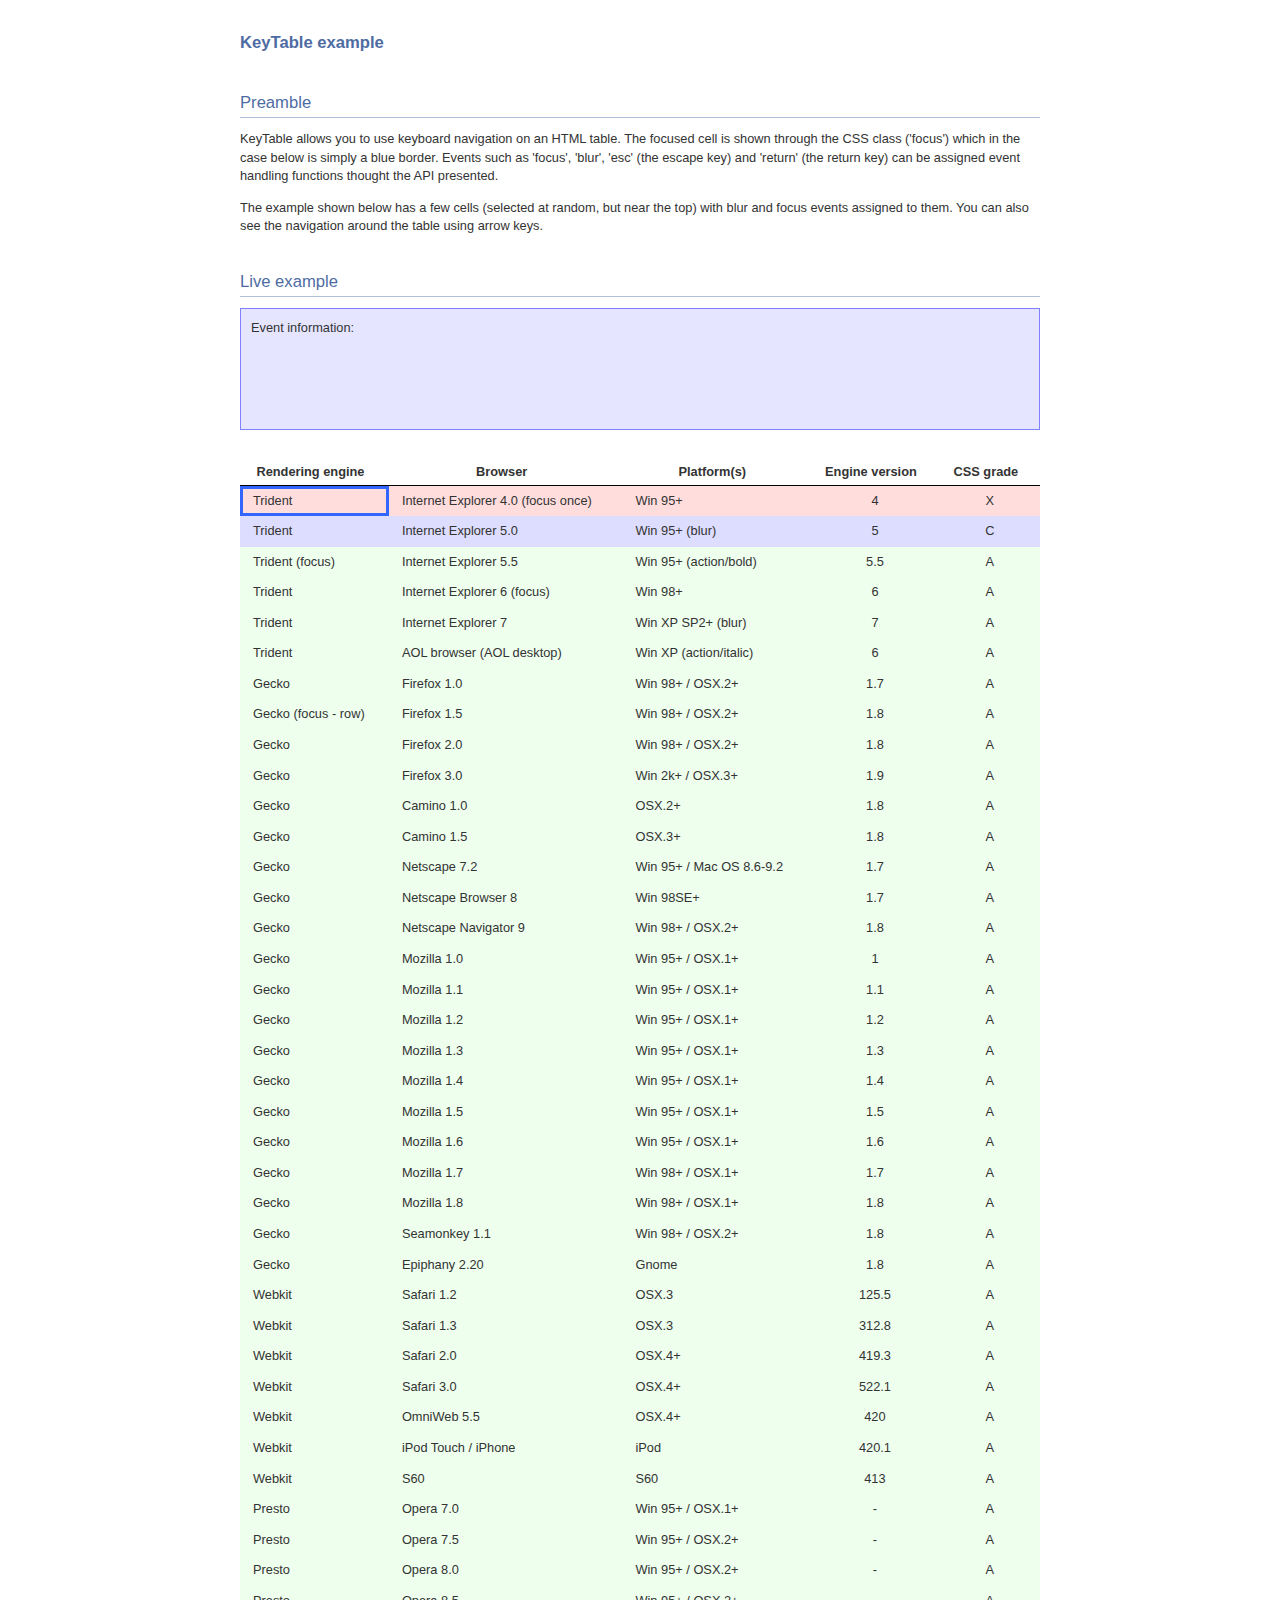
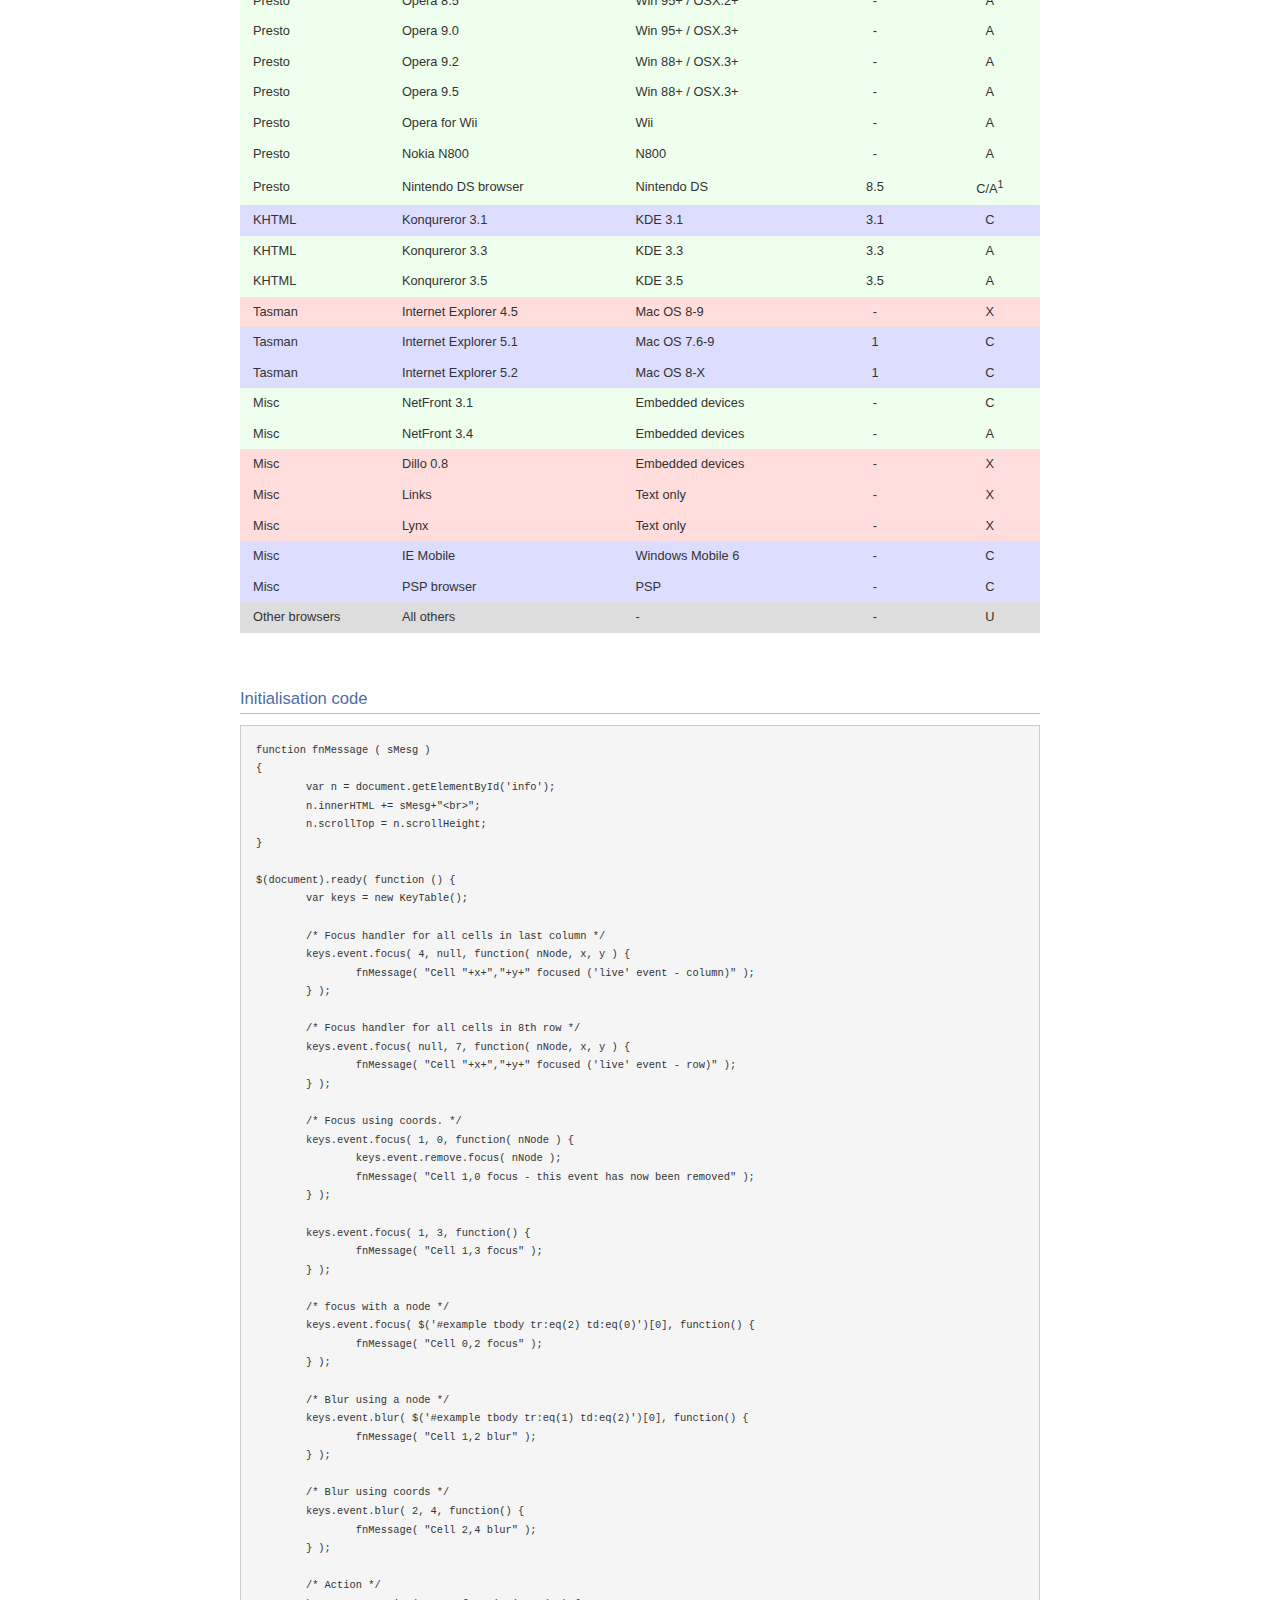
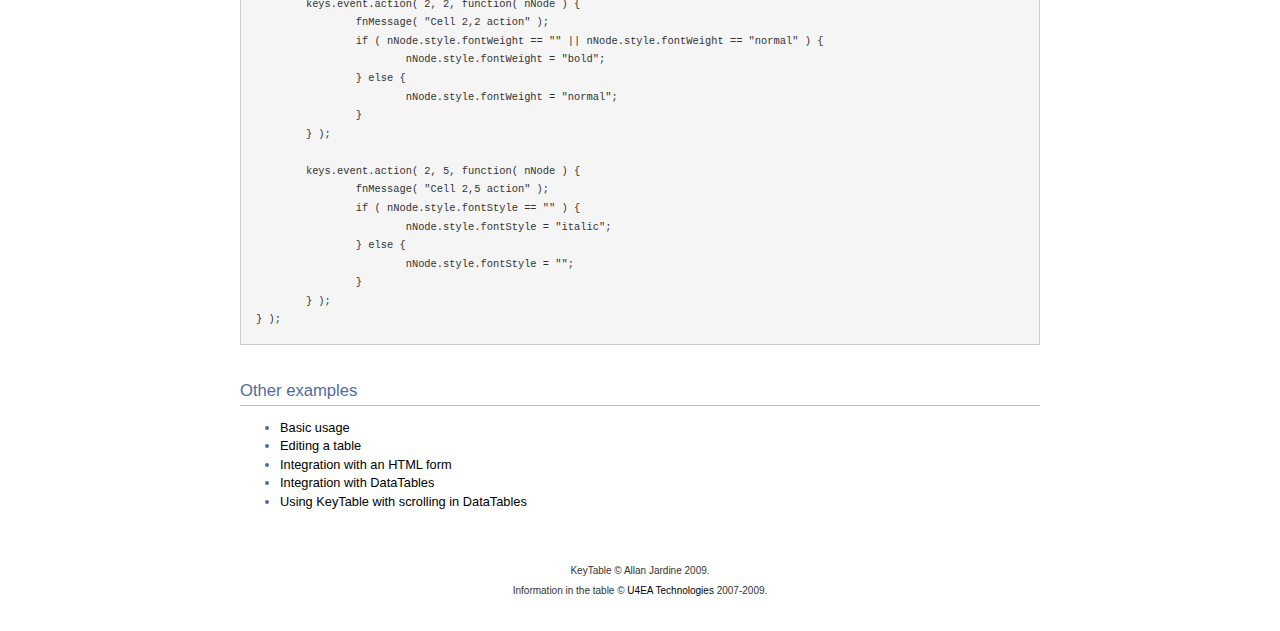
<file: ases/web/DataTables-1.9.1/extras/KeyTable/index.html>
<!DOCTYPE HTML PUBLIC "-//W3C//DTD HTML 4.01//EN" "http://www.w3.org/TR/html4/strict.dtd">
<html>
	<head>
		<meta http-equiv="content-type" content="text/html; charset=utf-8">
		<link rel="shortcut icon" type="image/ico" href="http://www.sprymedia.co.uk/media/images/favicon.ico">
		
		<title>KeyTables example</title>
		<style type="text/css" title="currentStyle">
			@import "../../media/css/demo_page.css";
			@import "../../media/css/demo_table.css";
		</style>
		<script type="text/javascript" charset="utf-8" src="../../media/js/jquery.js"></script>
		<script type="text/javascript" charset="utf-8" src="js/KeyTable.js"></script>
		<script type="text/javascript" charset="utf-8">
			function fnMessage ( sMesg )
			{
				var n = document.getElementById('info');
				n.innerHTML += sMesg+"<br>";
				n.scrollTop = n.scrollHeight;
			}
			
			$(document).ready( function () {
				var keys = new KeyTable();
				
				/* Focus handler for all cells in last column */
				keys.event.focus( 4, null, function( nNode, x, y ) {
					fnMessage( "Cell "+x+","+y+" focused ('live' event - column)" );
				} );
				
				/* Focus handler for all cells in 8th row */
				keys.event.focus( null, 7, function( nNode, x, y ) {
					fnMessage( "Cell "+x+","+y+" focused ('live' event - row)" );
				} );
				
				/* Focus using coords. */
				keys.event.focus( 1, 0, function( nNode ) {
					keys.event.remove.focus( nNode );
					fnMessage( "Cell 1,0 focus - this event has now been removed" );
				} );
				
				keys.event.focus( 1, 3, function() {
					fnMessage( "Cell 1,3 focus" );
				} );
				
				/* focus with a node */
				keys.event.focus( $('#example tbody tr:eq(2) td:eq(0)')[0], function() {
					fnMessage( "Cell 0,2 focus" );
				} );
				
				/* Blur using a node */
				keys.event.blur( $('#example tbody tr:eq(1) td:eq(2)')[0], function() {
					fnMessage( "Cell 1,2 blur" );
				} );
				
				/* Blur using coords */
				keys.event.blur( 2, 4, function() {
					fnMessage( "Cell 2,4 blur" );
				} );
				
				/* Action */
				keys.event.action( 2, 2, function( nNode ) {
					fnMessage( "Cell 2,2 action" );
					if ( nNode.style.fontWeight == "" || nNode.style.fontWeight == "normal" ) {
						nNode.style.fontWeight = "bold";
					} else {
						nNode.style.fontWeight = "normal";
					}
				} );
				
				keys.event.action( 2, 5, function( nNode ) {
					fnMessage( "Cell 2,5 action" );
					if ( nNode.style.fontStyle == "" ) {
						nNode.style.fontStyle = "italic";
					} else {
						nNode.style.fontStyle = "";
					}
				} );
			} );
		</script>
	</head>
	<body id="dt_example">
		<div id="container">
			<div class="full_width big">
				KeyTable example
			</div>
			
			<h1>Preamble</h1>
			<p>KeyTable allows you to use keyboard navigation on an HTML table. The focused cell is shown through the CSS class ('focus') which in the case below is simply a blue border. Events such as 'focus', 'blur', 'esc' (the escape key) and 'return' (the return key) can be assigned event handling functions thought the API presented.</p>
			<p>The example shown below has a few cells (selected at random, but near the top) with blur and focus events assigned to them. You can also see the navigation around the table using arrow keys.</p>
			
			<h1>Live example</h1>
			<div id="info" class="box">
				Event information:<br>
			</div>
			<div id="demo">
<table cellpadding="0" cellspacing="0" border="0" class="display KeyTable" id="example">
	<thead>
		<tr>
			<th>Rendering engine</th>
			<th>Browser</th>
			<th>Platform(s)</th>
			<th>Engine version</th>
			<th>CSS grade</th>
		</tr>
	</thead>
	<tbody>
		<tr class="gradeX">
			<td>Trident</td>
			<td>Internet Explorer 4.0 (focus once)</td>
			<td>Win 95+</td>
			<td class="center">4</td>
			<td class="center">X</td>
		</tr>
		<tr class="gradeC">
			<td>Trident</td>
			<td>Internet Explorer 5.0</td>
			<td>Win 95+ (blur)</td>
			<td class="center">5</td>
			<td class="center">C</td>
		</tr>
		<tr class="gradeA">
			<td>Trident (focus)</td>
			<td>Internet Explorer 5.5</td>
			<td>Win 95+ (action/bold)</td>
			<td class="center">5.5</td>
			<td class="center">A</td>
		</tr>
		<tr class="gradeA">
			<td>Trident</td>
			<td>Internet Explorer 6 (focus)</td>
			<td>Win 98+</td>
			<td class="center">6</td>
			<td class="center">A</td>
		</tr>
		<tr class="gradeA">
			<td>Trident</td>
			<td>Internet Explorer 7</td>
			<td>Win XP SP2+ (blur)</td>
			<td class="center">7</td>
			<td class="center">A</td>
		</tr>
		<tr class="gradeA">
			<td>Trident</td>
			<td>AOL browser (AOL desktop)</td>
			<td>Win XP (action/italic)</td>
			<td class="center">6</td>
			<td class="center">A</td>
		</tr>
		<tr class="gradeA">
			<td>Gecko</td>
			<td>Firefox 1.0</td>
			<td>Win 98+ / OSX.2+</td>
			<td class="center">1.7</td>
			<td class="center">A</td>
		</tr>
		<tr class="gradeA">
			<td>Gecko (focus - row)</td>
			<td>Firefox 1.5</td>
			<td>Win 98+ / OSX.2+</td>
			<td class="center">1.8</td>
			<td class="center">A</td>
		</tr>
		<tr class="gradeA">
			<td>Gecko</td>
			<td>Firefox 2.0</td>
			<td>Win 98+ / OSX.2+</td>
			<td class="center">1.8</td>
			<td class="center">A</td>
		</tr>
		<tr class="gradeA">
			<td>Gecko</td>
			<td>Firefox 3.0</td>
			<td>Win 2k+ / OSX.3+</td>
			<td class="center">1.9</td>
			<td class="center">A</td>
		</tr>
		<tr class="gradeA">
			<td>Gecko</td>
			<td>Camino 1.0</td>
			<td>OSX.2+</td>
			<td class="center">1.8</td>
			<td class="center">A</td>
		</tr>
		<tr class="gradeA">
			<td>Gecko</td>
			<td>Camino 1.5</td>
			<td>OSX.3+</td>
			<td class="center">1.8</td>
			<td class="center">A</td>
		</tr>
		<tr class="gradeA">
			<td>Gecko</td>
			<td>Netscape 7.2</td>
			<td>Win 95+ / Mac OS 8.6-9.2</td>
			<td class="center">1.7</td>
			<td class="center">A</td>
		</tr>
		<tr class="gradeA">
			<td>Gecko</td>
			<td>Netscape Browser 8</td>
			<td>Win 98SE+</td>
			<td class="center">1.7</td>
			<td class="center">A</td>
		</tr>
		<tr class="gradeA">
			<td>Gecko</td>
			<td>Netscape Navigator 9</td>
			<td>Win 98+ / OSX.2+</td>
			<td class="center">1.8</td>
			<td class="center">A</td>
		</tr>
		<tr class="gradeA">
			<td>Gecko</td>
			<td>Mozilla 1.0</td>
			<td>Win 95+ / OSX.1+</td>
			<td class="center">1</td>
			<td class="center">A</td>
		</tr>
		<tr class="gradeA">
			<td>Gecko</td>
			<td>Mozilla 1.1</td>
			<td>Win 95+ / OSX.1+</td>
			<td class="center">1.1</td>
			<td class="center">A</td>
		</tr>
		<tr class="gradeA">
			<td>Gecko</td>
			<td>Mozilla 1.2</td>
			<td>Win 95+ / OSX.1+</td>
			<td class="center">1.2</td>
			<td class="center">A</td>
		</tr>
		<tr class="gradeA">
			<td>Gecko</td>
			<td>Mozilla 1.3</td>
			<td>Win 95+ / OSX.1+</td>
			<td class="center">1.3</td>
			<td class="center">A</td>
		</tr>
		<tr class="gradeA">
			<td>Gecko</td>
			<td>Mozilla 1.4</td>
			<td>Win 95+ / OSX.1+</td>
			<td class="center">1.4</td>
			<td class="center">A</td>
		</tr>
		<tr class="gradeA">
			<td>Gecko</td>
			<td>Mozilla 1.5</td>
			<td>Win 95+ / OSX.1+</td>
			<td class="center">1.5</td>
			<td class="center">A</td>
		</tr>
		<tr class="gradeA">
			<td>Gecko</td>
			<td>Mozilla 1.6</td>
			<td>Win 95+ / OSX.1+</td>
			<td class="center">1.6</td>
			<td class="center">A</td>
		</tr>
		<tr class="gradeA">
			<td>Gecko</td>
			<td>Mozilla 1.7</td>
			<td>Win 98+ / OSX.1+</td>
			<td class="center">1.7</td>
			<td class="center">A</td>
		</tr>
		<tr class="gradeA">
			<td>Gecko</td>
			<td>Mozilla 1.8</td>
			<td>Win 98+ / OSX.1+</td>
			<td class="center">1.8</td>
			<td class="center">A</td>
		</tr>
		<tr class="gradeA">
			<td>Gecko</td>
			<td>Seamonkey 1.1</td>
			<td>Win 98+ / OSX.2+</td>
			<td class="center">1.8</td>
			<td class="center">A</td>
		</tr>
		<tr class="gradeA">
			<td>Gecko</td>
			<td>Epiphany 2.20</td>
			<td>Gnome</td>
			<td class="center">1.8</td>
			<td class="center">A</td>
		</tr>
		<tr class="gradeA">
			<td>Webkit</td>
			<td>Safari 1.2</td>
			<td>OSX.3</td>
			<td class="center">125.5</td>
			<td class="center">A</td>
		</tr>
		<tr class="gradeA">
			<td>Webkit</td>
			<td>Safari 1.3</td>
			<td>OSX.3</td>
			<td class="center">312.8</td>
			<td class="center">A</td>
		</tr>
		<tr class="gradeA">
			<td>Webkit</td>
			<td>Safari 2.0</td>
			<td>OSX.4+</td>
			<td class="center">419.3</td>
			<td class="center">A</td>
		</tr>
		<tr class="gradeA">
			<td>Webkit</td>
			<td>Safari 3.0</td>
			<td>OSX.4+</td>
			<td class="center">522.1</td>
			<td class="center">A</td>
		</tr>
		<tr class="gradeA">
			<td>Webkit</td>
			<td>OmniWeb 5.5</td>
			<td>OSX.4+</td>
			<td class="center">420</td>
			<td class="center">A</td>
		</tr>
		<tr class="gradeA">
			<td>Webkit</td>
			<td>iPod Touch / iPhone</td>
			<td>iPod</td>
			<td class="center">420.1</td>
			<td class="center">A</td>
		</tr>
		<tr class="gradeA">
			<td>Webkit</td>
			<td>S60</td>
			<td>S60</td>
			<td class="center">413</td>
			<td class="center">A</td>
		</tr>
		<tr class="gradeA">
			<td>Presto</td>
			<td>Opera 7.0</td>
			<td>Win 95+ / OSX.1+</td>
			<td class="center">-</td>
			<td class="center">A</td>
		</tr>
		<tr class="gradeA">
			<td>Presto</td>
			<td>Opera 7.5</td>
			<td>Win 95+ / OSX.2+</td>
			<td class="center">-</td>
			<td class="center">A</td>
		</tr>
		<tr class="gradeA">
			<td>Presto</td>
			<td>Opera 8.0</td>
			<td>Win 95+ / OSX.2+</td>
			<td class="center">-</td>
			<td class="center">A</td>
		</tr>
		<tr class="gradeA">
			<td>Presto</td>
			<td>Opera 8.5</td>
			<td>Win 95+ / OSX.2+</td>
			<td class="center">-</td>
			<td class="center">A</td>
		</tr>
		<tr class="gradeA">
			<td>Presto</td>
			<td>Opera 9.0</td>
			<td>Win 95+ / OSX.3+</td>
			<td class="center">-</td>
			<td class="center">A</td>
		</tr>
		<tr class="gradeA">
			<td>Presto</td>
			<td>Opera 9.2</td>
			<td>Win 88+ / OSX.3+</td>
			<td class="center">-</td>
			<td class="center">A</td>
		</tr>
		<tr class="gradeA">
			<td>Presto</td>
			<td>Opera 9.5</td>
			<td>Win 88+ / OSX.3+</td>
			<td class="center">-</td>
			<td class="center">A</td>
		</tr>
		<tr class="gradeA">
			<td>Presto</td>
			<td>Opera for Wii</td>
			<td>Wii</td>
			<td class="center">-</td>
			<td class="center">A</td>
		</tr>
		<tr class="gradeA">
			<td>Presto</td>
			<td>Nokia N800</td>
			<td>N800</td>
			<td class="center">-</td>
			<td class="center">A</td>
		</tr>
		<tr class="gradeA">
			<td>Presto</td>
			<td>Nintendo DS browser</td>
			<td>Nintendo DS</td>
			<td class="center">8.5</td>
			<td class="center">C/A<sup>1</sup></td>
		</tr>
		<tr class="gradeC">
			<td>KHTML</td>
			<td>Konqureror 3.1</td>
			<td>KDE 3.1</td>
			<td class="center">3.1</td>
			<td class="center">C</td>
		</tr>
		<tr class="gradeA">
			<td>KHTML</td>
			<td>Konqureror 3.3</td>
			<td>KDE 3.3</td>
			<td class="center">3.3</td>
			<td class="center">A</td>
		</tr>
		<tr class="gradeA">
			<td>KHTML</td>
			<td>Konqureror 3.5</td>
			<td>KDE 3.5</td>
			<td class="center">3.5</td>
			<td class="center">A</td>
		</tr>
		<tr class="gradeX">
			<td>Tasman</td>
			<td>Internet Explorer 4.5</td>
			<td>Mac OS 8-9</td>
			<td class="center">-</td>
			<td class="center">X</td>
		</tr>
		<tr class="gradeC">
			<td>Tasman</td>
			<td>Internet Explorer 5.1</td>
			<td>Mac OS 7.6-9</td>
			<td class="center">1</td>
			<td class="center">C</td>
		</tr>
		<tr class="gradeC">
			<td>Tasman</td>
			<td>Internet Explorer 5.2</td>
			<td>Mac OS 8-X</td>
			<td class="center">1</td>
			<td class="center">C</td>
		</tr>
		<tr class="gradeA">
			<td>Misc</td>
			<td>NetFront 3.1</td>
			<td>Embedded devices</td>
			<td class="center">-</td>
			<td class="center">C</td>
		</tr>
		<tr class="gradeA">
			<td>Misc</td>
			<td>NetFront 3.4</td>
			<td>Embedded devices</td>
			<td class="center">-</td>
			<td class="center">A</td>
		</tr>
		<tr class="gradeX">
			<td>Misc</td>
			<td>Dillo 0.8</td>
			<td>Embedded devices</td>
			<td class="center">-</td>
			<td class="center">X</td>
		</tr>
		<tr class="gradeX">
			<td>Misc</td>
			<td>Links</td>
			<td>Text only</td>
			<td class="center">-</td>
			<td class="center">X</td>
		</tr>
		<tr class="gradeX">
			<td>Misc</td>
			<td>Lynx</td>
			<td>Text only</td>
			<td class="center">-</td>
			<td class="center">X</td>
		</tr>
		<tr class="gradeC">
			<td>Misc</td>
			<td>IE Mobile</td>
			<td>Windows Mobile 6</td>
			<td class="center">-</td>
			<td class="center">C</td>
		</tr>
		<tr class="gradeC">
			<td>Misc</td>
			<td>PSP browser</td>
			<td>PSP</td>
			<td class="center">-</td>
			<td class="center">C</td>
		</tr>
		<tr class="gradeU">
			<td>Other browsers</td>
			<td>All others</td>
			<td>-</td>
			<td class="center">-</td>
			<td class="center">U</td>
		</tr>
	</tbody>
</table>
			</div>
			<div class="spacer"></div>
			
			
			<h1>Initialisation code</h1>
			<pre>function fnMessage ( sMesg )
{
	var n = document.getElementById('info');
	n.innerHTML += sMesg+"&lt;br&gt;";
	n.scrollTop = n.scrollHeight;
}

$(document).ready( function () {
	var keys = new KeyTable();
	
	/* Focus handler for all cells in last column */
	keys.event.focus( 4, null, function( nNode, x, y ) {
		fnMessage( "Cell "+x+","+y+" focused ('live' event - column)" );
	} );
	
	/* Focus handler for all cells in 8th row */
	keys.event.focus( null, 7, function( nNode, x, y ) {
		fnMessage( "Cell "+x+","+y+" focused ('live' event - row)" );
	} );
	
	/* Focus using coords. */
	keys.event.focus( 1, 0, function( nNode ) {
		keys.event.remove.focus( nNode );
		fnMessage( "Cell 1,0 focus - this event has now been removed" );
	} );
	
	keys.event.focus( 1, 3, function() {
		fnMessage( "Cell 1,3 focus" );
	} );
	
	/* focus with a node */
	keys.event.focus( $('#example tbody tr:eq(2) td:eq(0)')[0], function() {
		fnMessage( "Cell 0,2 focus" );
	} );
	
	/* Blur using a node */
	keys.event.blur( $('#example tbody tr:eq(1) td:eq(2)')[0], function() {
		fnMessage( "Cell 1,2 blur" );
	} );
	
	/* Blur using coords */
	keys.event.blur( 2, 4, function() {
		fnMessage( "Cell 2,4 blur" );
	} );
	
	/* Action */
	keys.event.action( 2, 2, function( nNode ) {
		fnMessage( "Cell 2,2 action" );
		if ( nNode.style.fontWeight == "" || nNode.style.fontWeight == "normal" ) {
			nNode.style.fontWeight = "bold";
		} else {
			nNode.style.fontWeight = "normal";
		}
	} );
	
	keys.event.action( 2, 5, function( nNode ) {
		fnMessage( "Cell 2,5 action" );
		if ( nNode.style.fontStyle == "" ) {
			nNode.style.fontStyle = "italic";
		} else {
			nNode.style.fontStyle = "";
		}
	} );
} );</pre>
			
			
			<h1>Other examples</h1>
			<ul>
				<li><a href="index.html">Basic usage</a></li>
				<li><a href="editing.html">Editing a table</a></li>
				<li><a href="form.html">Integration with an HTML form</a></li>
				<li><a href="datatable.html">Integration with DataTables</a></li>
				<li><a href="datatable_scrolling.html">Using KeyTable with scrolling in DataTables</a></li>
			</ul>
			
			<div id="footer" style="text-align:center;">
				<span style="font-size:10px;">
					KeyTable &copy; Allan Jardine 2009.<br>
					Information in the table &copy; <a href="http://www.u4eatech.com">U4EA Technologies</a> 2007-2009.</span>
			</div>
		</div>
	</body>
</html>
</file>
<file: ases/web/ases.css>
@charset "utf-8";
.ases {
	background-image: url(FONDO%20copia.gif);
	background-repeat: no-repeat;
	background-position: center center;
}
.subrayado {
	text-decoration: none;
	font-family: Arial, Helvetica, sans-serif;
	font-size: 12px;
	color: #000000;
	
}
body{
height:100%;
width:99%;
font-family:Georgia, "Times New Roman", Times, serif;
font-size:12px;
color:#000000; 
}

a:link{
color:#000000;
text-decoration:none;
}
a:hover{
color:#FFFFFF;
text-decoration:none;
}
</file>
<file: ases/webinventario/inventario.css>
@charset "utf-8";
.subrayado {
	text-decoration: none;
	font-family: Arial, Helvetica, sans-serif;
	font-size: 12px;
	color:#000000;
	
}
body{
height:100%;
width:99%;
font-family:Georgia, "Times New Roman", Times, serif;
font-size:12px;
color:#000000; 
}

a:link{
color:#000000;
text-decoration:none;
}
a:hover{
color:#FFFFFF;
text-decoration:none;
}
</file>
